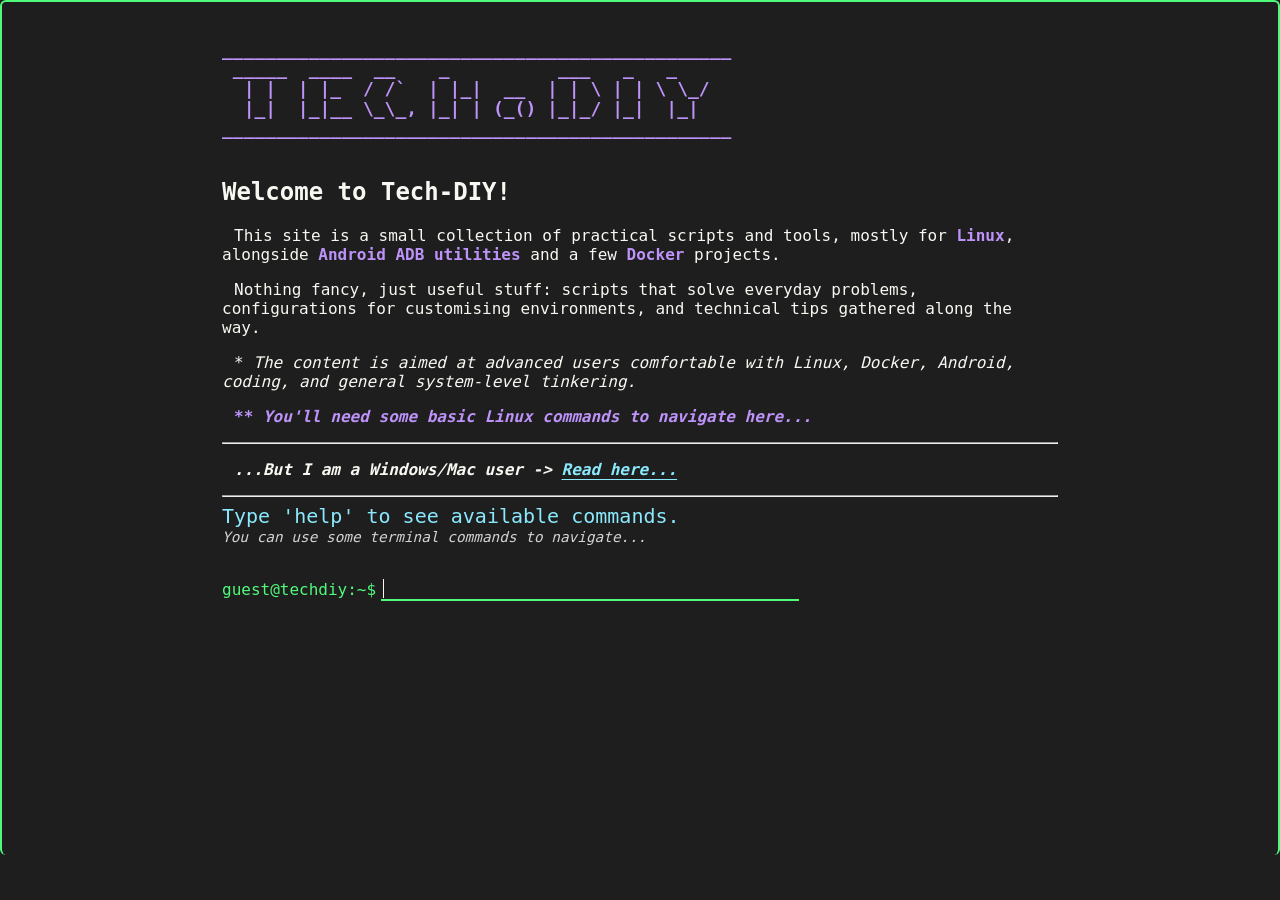
<file: index.html>
<!DOCTYPE html>
<html lang="en">
<head>
  <!-- For MAINTENANCE mode - temporary repalce as `..url=xcs.html` -->
  <meta http-equiv="Refresh" content="0; url=home.html">
  <title>.</title>
  <style>
	body {
		background-color: #1e1e1e;
		color: #626262;
		font-style: italic;
	}
  </style>
</head>
<body>
  <!-- This file REDIRECTS to the site landing page `home.html` as `.htaccess` file is NOT supported on Github pages -->
  <p>Redirecting to <a href="home.html">home page</a>...</p>
</body>
</html>
</file>
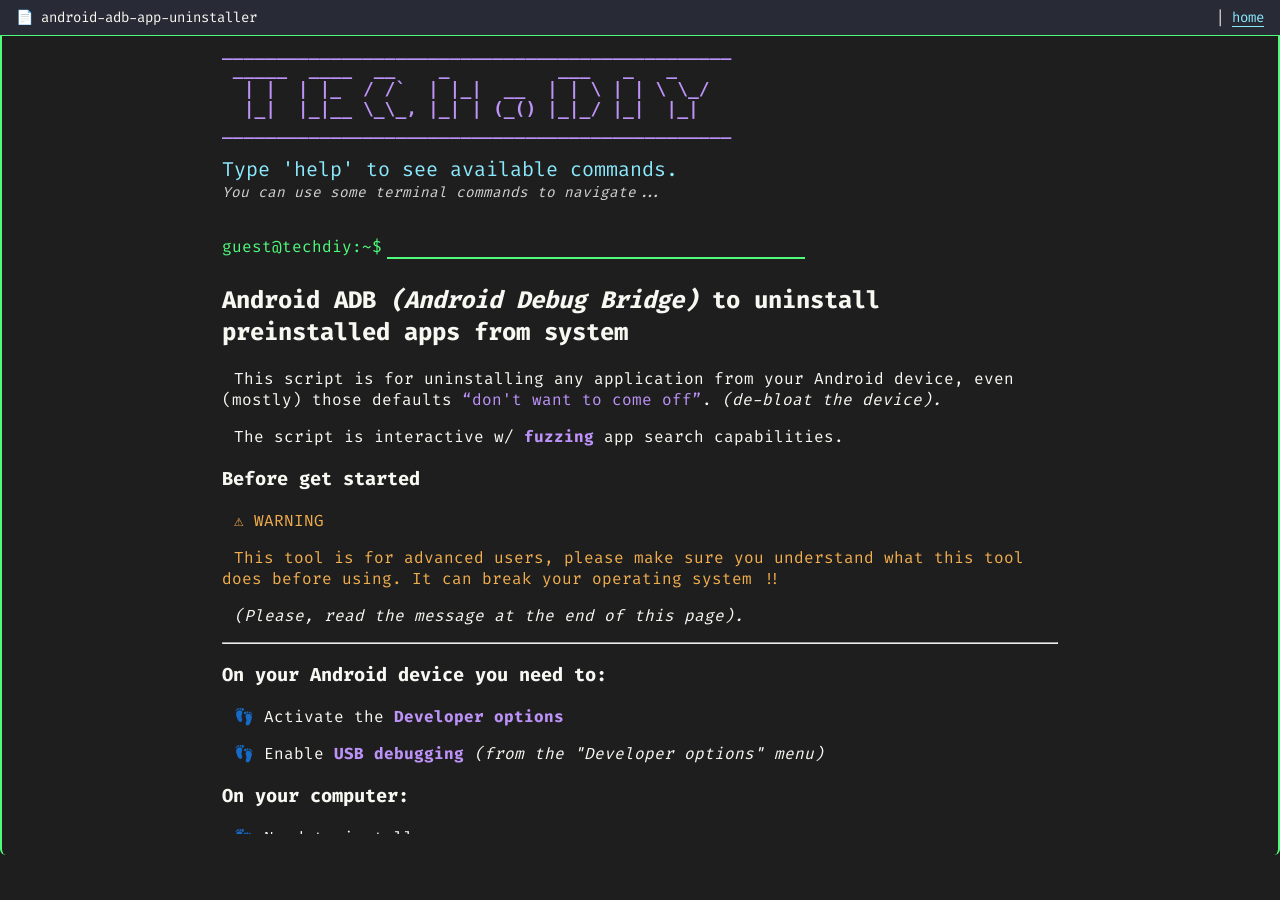
<file: android-adb-app-uninstaller.html>
<!DOCTYPE html>
<html lang="en">
<head>
<meta charset="UTF-8">
<meta name="viewport" content="width=device-width, initial-scale=1">

<title>Android ADB app uninstaller</title>
<meta name="description" content="Uninstall Android apps using ADB without requiring root access. A practical tool for managing installed applications from the command line.">
<link rel="canonical" href="https://techdiy.xyz/android-adb-app-uninstaller.html">
<meta name="robots" content="index, follow">

<link rel="icon" type="image/png" sizes="32x32" href="layout/imgs/techDIY-favicon2-32x32.png">
<link href="https://fonts.googleapis.com/css2?family=Fira+Code&display=swap" rel="stylesheet">
<link rel="stylesheet" href="layout/style.css">
</head>
<body>
	
<div id="orientation-bar">
	<span class="project-label">📄 android-adb-app-uninstaller</span>
	<span class="nav-hint">| <a href="home.html">home</a></span>
</div>

<h1 class="visually-hidden">Android ADB App Uninstaller</h1>	
	
  <div id="terminal">
    <div id="banner-container">
      <pre id="banner">
_______________________________________________
 _____  ____  __    _          ___   _   _     
  | |  | |_  / /`  | |_|  __  | | \ | | \ \_/  
  |_|  |_|__ \_\_, |_| | (_() |_|_/ |_|  |_|   
_______________________________________________
		</pre>
		
<span class="ansi-cyan">Type 'help' to see available commands.</span><br>
<span class="hint">You can use some terminal commands to navigate...</span>

    </div><!-- /#banner-container -->
    
    <div id="output"></div>

    <div class="input-line">
      <span class="prompt">guest@techdiy:~$</span>
      <input type="text" id="input" autofocus autocomplete="off" autocorrect="off" autocapitalize="off" spellcheck="false">
    </div>

<!-- Main static content for files/pages -->

<div class="file-content">
	<h2>Android ADB <i>(Android Debug Bridge)</i> to uninstall preinstalled apps from system</h2>

	<p>This script is for uninstalling any application from your Android device, even (mostly) those defaults <q>don't want to come off</q>. <i>(de-bloat the device).</i></p>

	<p>The script is interactive w/ <strong>fuzzing</strong> app search capabilities.</p>

	<h3>Before get started</h3>

	<p class="warning">⚠️ WARNING</p>
	<p class="warning">This tool is for advanced users, please make sure you understand what this tool does before using. It can break your operating system !!</p>
	<p><i>(Please, read the message at the end of this page).</i></p>
	
	<hr>
	
	<h3>On your Android device you need to:</h3>
	
	<p>👣 Activate the <strong>Developer options</strong></p>
	<p>👣 Enable <strong>USB debugging</strong> <i>(from the "Developer options" menu)</i></p>
	
	<h3>On your computer:</h3>

	<p>👣 Need to install:</p>
	<p>1. <q>adb</q> tools <i>(check in your distro's repository)</i></q></p>
	<p>2. <q>fzf</q> package if not installed, for the <strong>fuzzing search </strong>functionality.</p>
	<p>👣 Create file <q>adb-app-uninstaller.sh</q> <i>(can use the name you wish here)</i></p>
	
	<fieldset  class="file-block">
		<legend>adb-app-uninstaller.sh:</legend>
		<button class="copy-btn">Copy</button>
	<pre  class="code-content">
#!/bin/bash

# Check for dependencies
if ! command -v adb &> /dev/null; then
    echo "adb not found. Please install Android Platform Tools."
    exit 1
fi

if ! command -v fzf &> /dev/null; then
    echo "fzf not found. Please install it (e.g., 'sudo apt install fzf' or 'brew install fzf')."
    exit 1
fi

# Wait for device
echo "Waiting for device..."
adb wait-for-device

# Verify device is connected
if ! adb get-state | grep -q "device"; then
    echo "No device detected. Make sure USB debugging is enabled."
    exit 1
fi

while true; do
    echo -e "\nFetching all apps (user + system)..."
    mapfile -t packages < <(adb shell pm list packages | sed 's/package://')

    if [ ${#packages[@]} -eq 0 ]; then
        echo "No apps found."
        exit 0
    fi

    echo "Type to filter, press Enter to select, or Ctrl+C to quit."
    selected_pkg=$(printf "%s\n" "${packages[@]}" | fzf --prompt="Uninstall> ")
# Strip carriage return (and trailing spaces just in case)
	selected_pkg=$(echo "$selected_pkg" | tr -d '\r')

    if [ -z "$selected_pkg" ]; then
        echo "No package selected. Exiting."
        exit 0
    fi

    echo "You selected: $selected_pkg"
    read -p "Are you sure you want to uninstall it? (y/N): " confirm

    if [[ "$confirm" == "y" || "$confirm" == "Y" ]]; then
        adb shell pm uninstall --user 0 "$selected_pkg" && echo "Uninstalled $selected_pkg." || echo "Failed to uninstall $selected_pkg."
    else
        echo "Skipped."
    fi
done
	</pre>
	</fieldset>
	

	
	<p>👣 Make the file executable:</p>
	<code>chmod +x adb-app-uninstaller.sh</code>
	
	<p>👣 Connect the Android device to your PC via USB cable and check if it's visible with: <strong>adb devices</strong> command from terminal</p>
	
	<p>👣 Run the script</p>	
	
<hr>	
	
	<h3>💡 Notes:</h3>
	
	<p>If you are not sure about the app's full name you want to remove, you can install the app <q>Apk info</q> beforehand from Google store <i>(the icon is a bright red circle with white <strong>APK</strong> in the middle)</i></p>
	
	<h3 class="warning">⚠️ Disclaimer:</h3>
	<p class="warning">This script is provided as-is, without any warranties or guarantees of any kind. Use of this at your own risk.</p>
	
	<hr>
	
	<p>🦊 Gitlab: <a href="https://gitlab.com/android-group6843510/adb-app-uninstaller" target="_blank" rel="noopener noreferrer">See on Gitlab↗️</a></p>
		
</div><!-- /.file-content -->
    
    <button id="scrollTopBtn">Top &#x2B06;</button>
	
  </div><!-- /#terminal -->

<script src="layout/script.js"></script> 
<script src="layout/scroller.js"></script> 
<script src="layout/codeBlockCopier.js"></script>

</body>
</html>
</file>
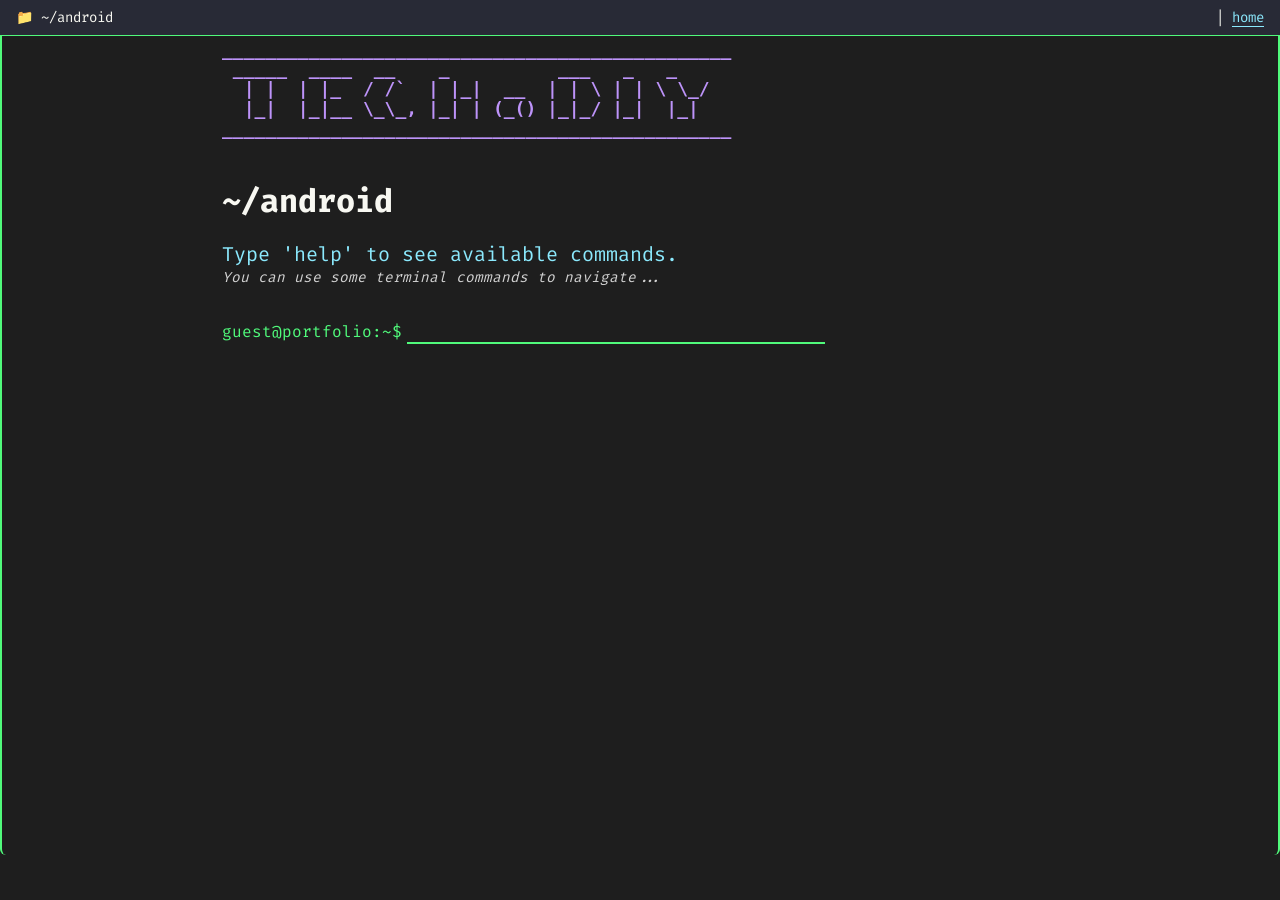
<file: android.html>
<!DOCTYPE html>
<html lang="en">
<head>
<meta charset="UTF-8">
<meta name="viewport" content="width=device-width, initial-scale=1">

<title>~/android</title>

<meta name="description" content="Explore practical Android ADB tools, scripts and command-line utilities for managing Android devices from Linux and other systems.">
<link rel="canonical" href="https://techdiy.xyz/android.html">
<meta name="robots" content="index, follow">

<link rel="icon" type="image/png" sizes="32x32" href="layout/imgs/techDIY-favicon2-32x32.png">
<link href="https://fonts.googleapis.com/css2?family=Fira+Code&display=swap" rel="stylesheet">
<link rel="stylesheet" href="layout/style.css">
</head>
<body>
	
<div id="orientation-bar">
	<span class="project-label">📁 ~/android</span>
	<span class="nav-hint">| <a href="home.html">home</a></span>
</div>

<h1 class="visually-hidden">Android ADB Tools, Scripts and Utilities</h1>
	
<div id="terminal">
	<div id="banner-container">
		
		<pre id="banner">
_______________________________________________
 _____  ____  __    _          ___   _   _     
  | |  | |_  / /`  | |_|  __  | | \ | | \ \_/  
  |_|  |_|__ \_\_, |_| | (_() |_|_/ |_|  |_|   
_______________________________________________
		</pre>
      
<h1>~/android</h1>

<span class="ansi-cyan">Type 'help' to see available commands.</span><br>
<span class="hint">You can use some terminal commands to navigate...</span>

    </div><!-- /#banner-container -->

    <div id="output"></div>

    <div class="input-line">
      <span class="prompt">guest@portfolio:~$</span>
      <input type="text" id="input" autofocus autocomplete="off" autocorrect="off" autocapitalize="off" spellcheck="false">
    </div>
    
</div><!-- /#terminal -->

<script src="layout/script.js"></script>
</body>
</html>
</file>
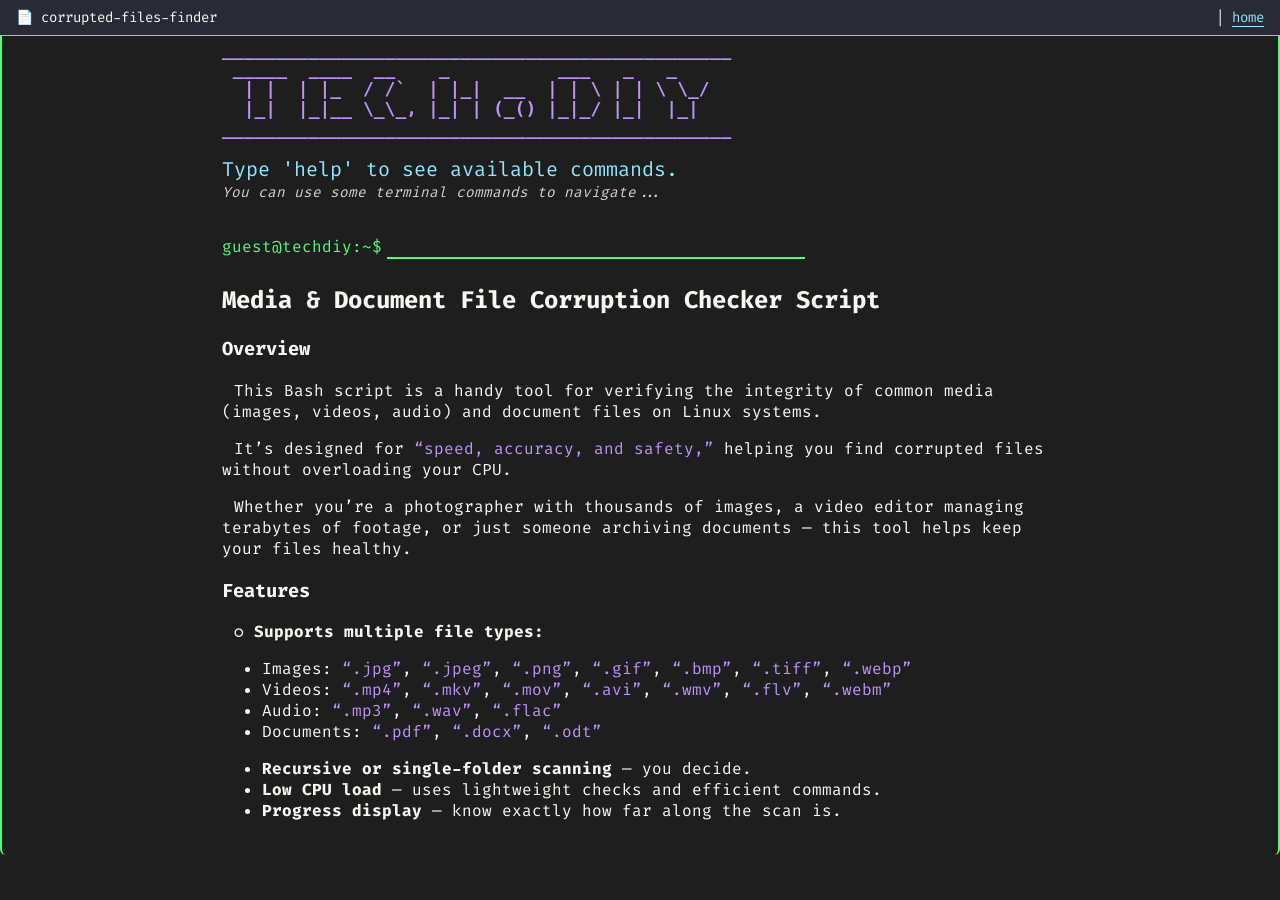
<file: corrupted-files-finder.html>
<!DOCTYPE html>
<html lang="en">
<head>
<meta charset="UTF-8">
<meta name="viewport" content="width=device-width, initial-scale=1">

<title>Corrupted files finder</title>

<meta name="description" content="Find and identify corrupted files on Linux systems with a practical script designed to help detect file integrity issues.">
<link rel="canonical" href="https://techdiy.xyz/corrupted-files-finder.html">
<meta name="robots" content="index, follow">

<link rel="icon" type="image/png" sizes="32x32" href="layout/imgs/techDIY-favicon2-32x32.png">
<link href="https://fonts.googleapis.com/css2?family=Fira+Code&display=swap" rel="stylesheet">
<link rel="stylesheet" href="layout/style.css">
</head>
<body>
	
<div id="orientation-bar">
	<span class="project-label">📄 corrupted-files-finder</span>
	<span class="nav-hint">| <a href="home.html">home</a></span>
</div>
	
<h1 class="visually-hidden">Corrupted Files Finder for Linux</h1>
	
  <div id="terminal">
    <div id="banner-container">
      <pre id="banner">
_______________________________________________
 _____  ____  __    _          ___   _   _     
  | |  | |_  / /`  | |_|  __  | | \ | | \ \_/  
  |_|  |_|__ \_\_, |_| | (_() |_|_/ |_|  |_|   
_______________________________________________
		</pre>
		
<span class="ansi-cyan">Type 'help' to see available commands.</span><br>
<span class="hint">You can use some terminal commands to navigate...</span>

    </div><!-- /#banner-container -->
    
    <div id="output"></div>

    <div class="input-line">
      <span class="prompt">guest@techdiy:~$</span>
      <input type="text" id="input" autofocus autocomplete="off" autocorrect="off" autocapitalize="off" spellcheck="false">
    </div>

<!-- Main static content for files/pages -->

<div class="file-content">
	<h2>Media & Document File Corruption Checker Script</h2>
	
	<h3>Overview</h3>

	<p>This Bash script is a handy tool for verifying the integrity of common media (images, videos, audio) and document files on Linux systems.</p>

	<p>It’s designed for <q>speed, accuracy, and safety,</q> helping you find corrupted files without overloading your CPU.</p>
	
	<p>Whether you’re a photographer with thousands of images, a video editor managing terabytes of footage, or just someone archiving documents — this tool helps keep your files healthy.</p>
	
	
	<h3>Features</h3>
	
	<p>&cir; <b>Supports multiple file types:</b></p>
		
	<ul>
		<li>Images: <q>.jpg</q>, <q>.jpeg</q>, <q>.png</q>, <q>.gif</q>, <q>.bmp</q>, <q>.tiff</q>, <q>.webp</q></li>
		<li>Videos: <q>.mp4</q>, <q>.mkv</q>, <q>.mov</q>, <q>.avi</q>, <q>.wmv</q>, <q>.flv</q>, <q>.webm</q></li>
		<li>Audio: <q>.mp3</q>, <q>.wav</q>, <q>.flac</q></li>
		<li>Documents: <q>.pdf</q>, <q>.docx</q>, <q>.odt</q></li>
	</ul>

	<ul>
		<li><b>Recursive or single-folder scanning</b> — you decide.</li>
		<li><b>Low CPU load</b> — uses lightweight checks and efficient commands.</li>
		<li><b>Progress display</b> — know exactly how far along the scan is.</li>
	</ul>
	
	<p><b>&cir; Accurate verification:</b></p>

    <ul>
		<li>Images checked with <q>identify</q> (ImageMagick)</li>
		<li>Videos & audio checked with <q>ffprobe</q> (FFmpeg)</li>
		<li>PDFs checked with <q>pdftotext</q> (detects unreadable/encrypted files)</li>
		<li><q>.docx</q> and <q>.odt</q> checked via archive integrity</li>
	</ul>

	<p>&cir; <b>Lists only corrupted files — no unnecessary noise.</b></p>

	
	<h3>Why Use This Script?</h3>	

	<p>File corruption can happen for many reasons:</p>
	
		<ul>
			<li>Faulty hard drives or SSDs</li>
			<li>Interrupted downloads</li>
			<li>File transfers gone wrong</li>
			<li>Damaged archives from old backups</li>
		</ul>
	
	<p>This script ensures you <b>find the bad files before you need them</b> — preventing nasty surprises.</p>
	
		
	<h3>Requirements</h3>
	
	<p>You’ll need the following tools installed:</p>
	<p><q>imagemagick</q>, <q>ffmpeg</q>, <q>poppler-utils</q>, <q>unzip</q></p>
	
	<ul>
		<li><q>ImageMagick</q> → image checking</li>
		<li><q>FFmpeg</q> → audio/video verification</li>
		<li><q>poppler-utils</q> → pdftotext for PDF scanning</li>
		<li><q>unzip</q> → document archive integrity checks</li>
	</ul>
	
	
	
	
	
	<h3>Here's the script:</h3>
	
	<fieldset  class="file-block">
		<legend>corrupted-files-finder.sh:</legend>
		<button class="copy-btn">Copy</button>
	<pre  class="code-content">
#!/usr/bin/env bash

### How To Use
# chmod +x this_script.sh
# ./this_script.sh /path/to/folder yes    # recursive (default)
# ./this_script.sh /path/to/folder no     # only current directory (--max-depth=1)
#
# NOTE: Monitor system resources (use `htop`, `btop` etc) if run recursively 
# ..to avoid system crashes! if the content is too large.
###

# Define supported file types and their categories
declare -A FILE_TYPES=(
    [mp3]="audio"
    [wav]="audio"
    [flac]="audio"
    [m4a]="audio"
    [wma]="audio"
    [mp4]="video"
    [mkv]="video"
    [mov]="video"
    [wav]="video"
    [avi]="video"
    [wmv]="video"
    [flv]="video"
    [webm]="video"
    [3gp]="video"
    [mpg]="video"
    [mpeg]="video"
    [vob]="video"
    [jpg]="image"
    [jpeg]="image"
    [png]="image"
    [gif]="image"
    [bmp]="image"
    [tiff]="image"
    [webp]="image"
    [svg]="image"
    [pdf]="doc"
    [docx]="doc"
    [odt]="doc"
)

# Get input arguments
SCAN_PATH="${1:-.}"
RECURSIVE="${2:-yes}"

# Determine maxdepth option for find
if [[ "$RECURSIVE" =~ ^[Yy](es)?$ ]]; then
    MAXDEPTH=""
else
    MAXDEPTH="-maxdepth 1"
fi

# Check required tools
for tool in identify ffprobe pdftotext unzip file; do
    if ! command -v "$tool" >/dev/null 2>&1; then
        echo "Error: '$tool' is required but not installed. Please install it and rerun."
        exit 1
    fi
done

# Count total files before scanning
TOTAL_FILES=0
for ext in "${!FILE_TYPES[@]}"; do
    count=$(find "$SCAN_PATH" $MAXDEPTH -type f -iname "*.$ext" | wc -l)
    TOTAL_FILES=$((TOTAL_FILES + count))
done

if (( TOTAL_FILES == 0 )); then
    echo "No supported files found to scan."
    exit 0
fi

echo "Found $TOTAL_FILES files to scan."
echo "Scanning folder: $SCAN_PATH"
echo "Recursive scan: $([[ -z "$MAXDEPTH" ]] && echo yes || echo no)"
echo

check_file() {
    local file="$1"
    local ext="${file##*.}"
    ext="${ext,,}"  # convert to lowercase

    case "${FILE_TYPES[$ext]}" in
        image)
            identify "$file" >/dev/null 2>&1
            ;;
        video|audio)
            ffprobe -v error -show_format -show_streams "$file" >/dev/null 2>&1
            ;;
        doc)
            case "$ext" in
                pdf)
                    pdftotext "$file" - >/dev/null 2>&1
                    ;;
                docx|odt)
                    unzip -tq "$file" >/dev/null 2>&1
                    ;;
                *)
                    file "$file" >/dev/null 2>&1
                    ;;
            esac
            ;;
        *)
            return 0 # Unknown type, skip
            ;;
    esac
}

CORRUPTED_FILES=()

echo "Starting corruption scan..."
scanned=0
for ext in "${!FILE_TYPES[@]}"; do
    while IFS= read -r -d '' file; do
        scanned=$((scanned + 1))
        printf "\rScanning files: %d/%d" "$scanned" "$TOTAL_FILES"

        if ! check_file "$file"; then
            CORRUPTED_FILES+=("$file")
        fi
    done < <(find "$SCAN_PATH" $MAXDEPTH -type f -iname "*.$ext" -print0)
done
echo # newline after progress

echo
if [[ ${#CORRUPTED_FILES[@]} -eq 0 ]]; then
    echo "✅ No corrupted files found."
else
    echo "⚠️ Corrupted files found:"
    for f in "${CORRUPTED_FILES[@]}"; do
        echo "  $f"
    done
fi

	</pre>
	</fieldset>
	
	<p>👣 Make the file executable:</p>
	<code>chmod +x corrupted-files-finder.sh</code>
	
	<p>👣 Run the script...</p>
	<code>./corrupted-files-finder.sh /path/to/folder yes</code>
	<blockquote>
	<ul>
		<li>First argument = folder to scan (<q>.</q> for current directory)</li>
		<li>Second argument = <q>yes</q> for recursive, <q>no</q> for current folder only</li>
	</ul>
	</blockquote>
	
	<p><b><i>** You can ignore the last <q>yes</q> as the recursive scan is the default behaviour anyway!</i></b></p>
	
	<h3>Tips</h3>
	
	<ul>
		<li>Run it periodically to keep your library healthy.</li>
		<li>Use it after transferring or downloading large batches of files.</li>
		<li>Lower its priority if you want to scan in the background:</li>
	</ul>
	
	<code>nice -n 19 ./corrupted-files-finder.sh /path/to/folder</code>
	
	<hr>
	
	<h3>💡 Notes:</h3>
	
	<p>This script is <strong>experimental</strong> and should not be considered as the complete solution for detecting the corrupted files. It may be extended in the future to improve its effectiveness.</p>
	
	<h3 class="warning">⚠️ Disclaimer:</h3>
	<p class="warning">This script is provided as-is, without any warranties or guarantees of any kind. Use of this at your own risk.</p>
	
<!--
	<p>🦊 Gitlab: <a href="#" target="_blank" rel="noopener noreferrer">See on Gitlab↗️</a></p>
-->
		
</div><!-- /.file-content -->
    
    <button id="scrollTopBtn">Top &#x2B06;</button>
	
  </div><!-- /#terminal -->

<script src="layout/script.js"></script> 
<script src="layout/scroller.js"></script> 
<script src="layout/codeBlockCopier.js"></script>

</body>
</html>
</file>
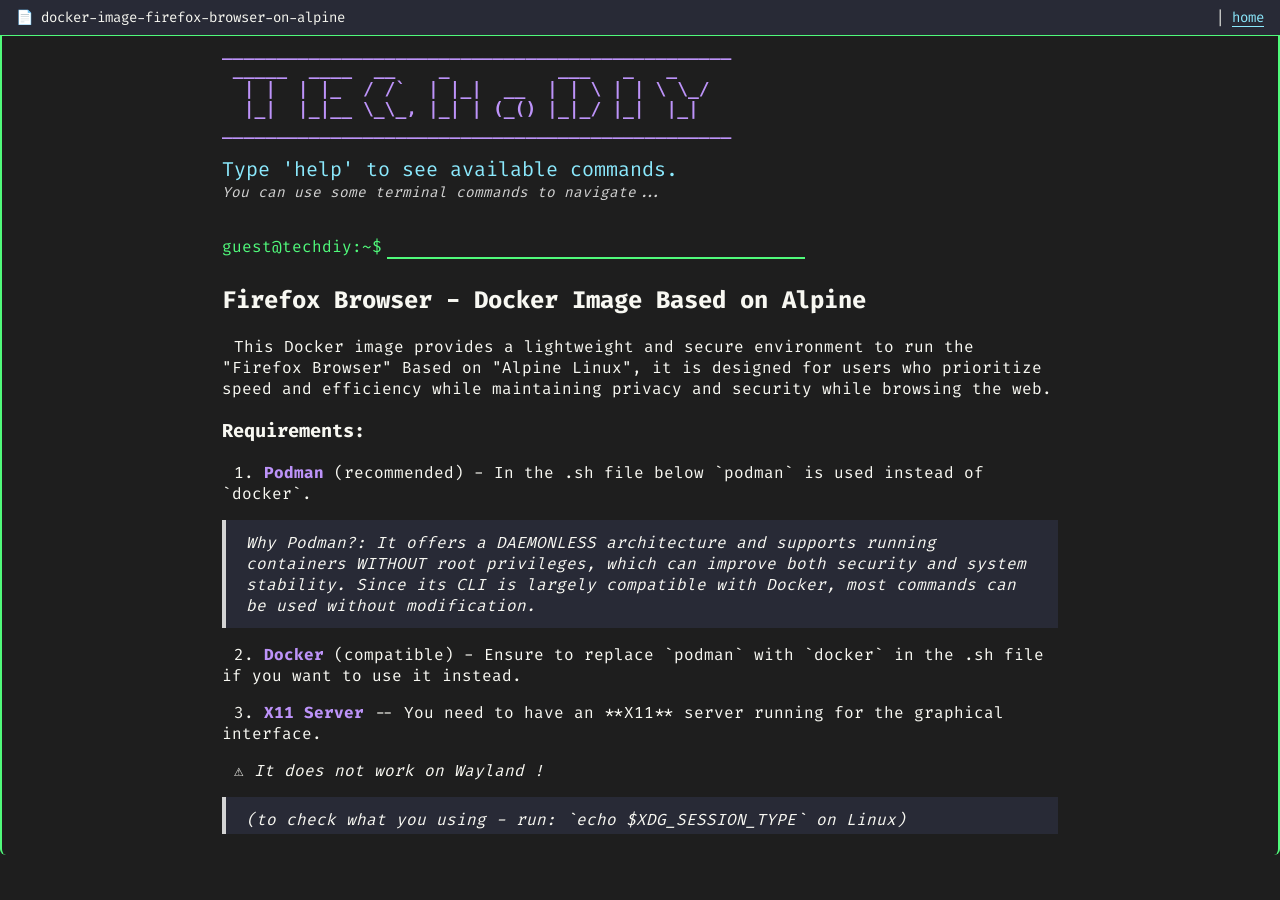
<file: docker-image-firefox-browser-on-alpine.html>
<!DOCTYPE html>
<html lang="en">
<head>
<meta charset="UTF-8">
<meta name="viewport" content="width=device-width, initial-scale=1">

<title>Firefox Browser - Docker image based on Alpine</title>
<meta name="description" content="Run Firefox browser in a lightweight Docker container based on Alpine Linux. Explore the setup and configuration from TechDIY.">
<link rel="canonical" href="https://techdiy.xyz/docker-image-firefox-browser-on-alpine.html">
<meta name="robots" content="index, follow">

<link rel="icon" type="image/png" sizes="32x32" href="layout/imgs/techDIY-favicon2-32x32.png">
<link href="https://fonts.googleapis.com/css2?family=Fira+Code&display=swap" rel="stylesheet">
<link rel="stylesheet" href="layout/style.css">
</head>
<body>
	
<div id="orientation-bar">
	<span class="project-label">📄 docker-image-firefox-browser-on-alpine</span>
	<span class="nav-hint">| <a href="home.html">home</a></span>
</div>
	
<h1 class="visually-hidden">Run Firefox Browser in Docker on Alpine Linux</h1>
	
  <div id="terminal">
    <div id="banner-container">
      <pre id="banner">
_______________________________________________
 _____  ____  __    _          ___   _   _     
  | |  | |_  / /`  | |_|  __  | | \ | | \ \_/  
  |_|  |_|__ \_\_, |_| | (_() |_|_/ |_|  |_|   
_______________________________________________
		</pre>
		
<span class="ansi-cyan">Type 'help' to see available commands.</span><br>
<span class="hint">You can use some terminal commands to navigate...</span>

    </div><!-- /#banner-container -->
    
    <div id="output"></div>

    <div class="input-line">
      <span class="prompt">guest@techdiy:~$</span>
      <input type="text" id="input" autofocus autocomplete="off" autocorrect="off" autocapitalize="off" spellcheck="false">
    </div>

<!-- Main static content for files/pages -->

<div class="file-content">
	<h2>Firefox Browser - Docker Image Based on Alpine</h2>

	<p>This Docker image provides a lightweight and secure environment to run the "Firefox Browser" Based on "Alpine Linux", it is designed for users who prioritize speed and efficiency while maintaining privacy and security while browsing the web.</p>

	<h3>Requirements:</h3>

	<p>1. <strong>Podman</strong> (recommended) - In the .sh file below `podman` is used instead of `docker`.</p>
	<blockquote>Why Podman?: It offers a DAEMONLESS architecture and supports running containers WITHOUT root privileges, which can improve both security and system stability. Since its CLI is largely compatible with Docker, most commands can be used without modification.</blockquote>
	<p>2. <strong>Docker</strong> (compatible) - Ensure to replace `podman` with `docker` in the .sh file if you want to use it instead.</p>
	<p>3. <strong>X11 Server</strong> -- You need to have an **X11** server running for the graphical interface.</p>

	<p>⚠️ <i>It does not work on Wayland !</i></p>

	<blockquote>(to check what you using - run: `echo $XDG_SESSION_TYPE` on Linux)</blockquote>

	<p>⚠️ <i>Tested on KDE Plasma (Linux). If you encounter issues, you may need to install additional package(s) for your desktop environment. Just follow the error message for guidance. Windows, macOS, and other operating systems have not been tested !_</i></p>

	<hr>
	
	<h3>Usage:</h3>

	<p>👣 Create a folder <q>firefox-alpine</q></p>
	<p>👣 Create two files in that folder: <q>Dockerfile</q> & <q>run-firefox.sh</q> with the code below...</p>
	
	
	<fieldset  class="file-block">
		<legend>Dockerfile:</legend>
		<button class="copy-btn">Copy</button>
	<pre  class="code-content">
# Use the Alpine base image. DON'T use later than alpine:3:22, Firefox fails to launch !
FROM alpine:3.22

# Install Firefox, X11, and other necessary dependencies
RUN apk update && apk add --no-cache \
    firefox \
    dbus \
    ttf-dejavu \
    font-noto \
    xvfb \
    xauth \
    bash \
    ffmpeg \
    pulseaudio \
    mesa-gl \
    dbus-glib

# Install glibc from sgerrand, ensuring there is no conflict with nsswitch.conf
RUN apk --no-cache add --virtual .build-deps curl ca-certificates && \
    curl -Lo /etc/apk/keys/sgerrand.rsa.pub https://alpine-pkgs.sgerrand.com/sgerrand.rsa.pub && \
    curl -Lo glibc-2.35-r0.apk https://github.com/sgerrand/alpine-pkg-glibc/releases/download/2.35-r0/glibc-2.35-r0.apk && \
    # Backup existing nsswitch.conf to avoid conflict
    cp /etc/nsswitch.conf /etc/nsswitch.conf.bak || true && \
    apk add --force-overwrite glibc-2.35-r0.apk && \
    # Restore the original nsswitch.conf if needed
    cp /etc/nsswitch.conf.bak /etc/nsswitch.conf || true && \
    rm -f glibc-2.35-r0.apk && \
    apk del .build-deps

# Add a non-root user for running Firefox
RUN adduser -D nonrootuser

# Switch to the non-root user
USER nonrootuser

# Set the environment variable to forward the X display
ENV DISPLAY=:99

# Create a startup script to run Firefox with Xvfb
RUN echo -e '#!/bin/bash\n\
Xvfb :99 -screen 0 1280x1024x16 &\n\
firefox' > /home/nonrootuser/start-firefox.sh

# Make the script executable
RUN chmod +x /home/nonrootuser/start-firefox.sh

# Set the entrypoint to start the script
ENTRYPOINT ["/bin/bash", "/home/nonrootuser/start-firefox.sh"]
	</pre>
	</fieldset>
	
	<fieldset  class="file-block">
		<legend>run-firefox.sh:</legend>
		<button class="copy-btn">Copy</button>
	<pre  class="code-content">
#!/bin/bash

# Build the Podman image for Firefox on Alpine
podman build -t dockerfos/firefox-alpine .

# Allow local Podman rootless user to access the X server
xhost +local:$(id -un)

# PulseAudio environment (sound support)
PULSE_SERVER="unix:/run/user/$(id -u)/pulse/native"
PULSE_SOCKET="/run/user/$(id -u)/pulse/native"
PULSE_COOKIE="$HOME/.config/pulse/cookie"

# Run Firefox container with:
# - X11 forwarding
# - PulseAudio sound
# - Rootless slirp networking
podman run -it --rm \
  --network=slirp4netns \
  -e DISPLAY=$DISPLAY \
  -e PULSE_SERVER="$PULSE_SERVER" \
  -v /tmp/.X11-unix:/tmp/.X11-unix:rw \
  -v "$PULSE_SOCKET:$PULSE_SOCKET:rw" \
  -v "$PULSE_COOKIE:/home/nonrootuser/.config/pulse/cookie:ro" \
  dockerfos/firefox-alpine

# Revoke X server access
xhost -local:$(id -un)
	</pre>
	</fieldset>
	
	<p>👣 Make <q>run-firefox.sh</q> executable:</p>
	<code>chmod +x run-firefox.sh</code>
	
	<p>👣 No need to build the image - just run the script:</p>
	<code>./run-firefox.sh</code>

	<hr>

	<h3>💡 Security Considerations:</h3>
	<p>&bull; This container is designed to run in a sandboxed environment with minimal exposure to the host system.</p>
	<p>&bull; It's recommended to run this image using non-privileged user permissions and limit access to sensitive directories.</p>

	<h3>⚠️ Disclaimer:</h3>
	<p><i>This Docker image is provided <strong>as-is</strong>, without any warranties or guarantees of any kind. Use of this image is <strong>entirely at your own risk</strong>.</i></p>
	
	<hr>
	
	<p>🐙 Github: <a href="https://github.com/nkuk377/firefox-alpine-docker" target="_blank" rel="noopener noreferrer">See on Github↗️</a></p>
	
	<p>🦊 Gitlab: <a href="https://gitlab.com/docker-group5151917/firefox-on-alpine-docker" target="_blank" rel="noopener noreferrer">See on Gitlab↗️</a></p>
		
</div><!-- /.file-content -->
    
    <button id="scrollTopBtn">Top &#x2B06;</button>
	
  </div><!-- /#terminal -->

<script src="layout/script.js"></script> 
<script src="layout/scroller.js"></script> 
<script src="layout/codeBlockCopier.js"></script>

</body>
</html>
</file>
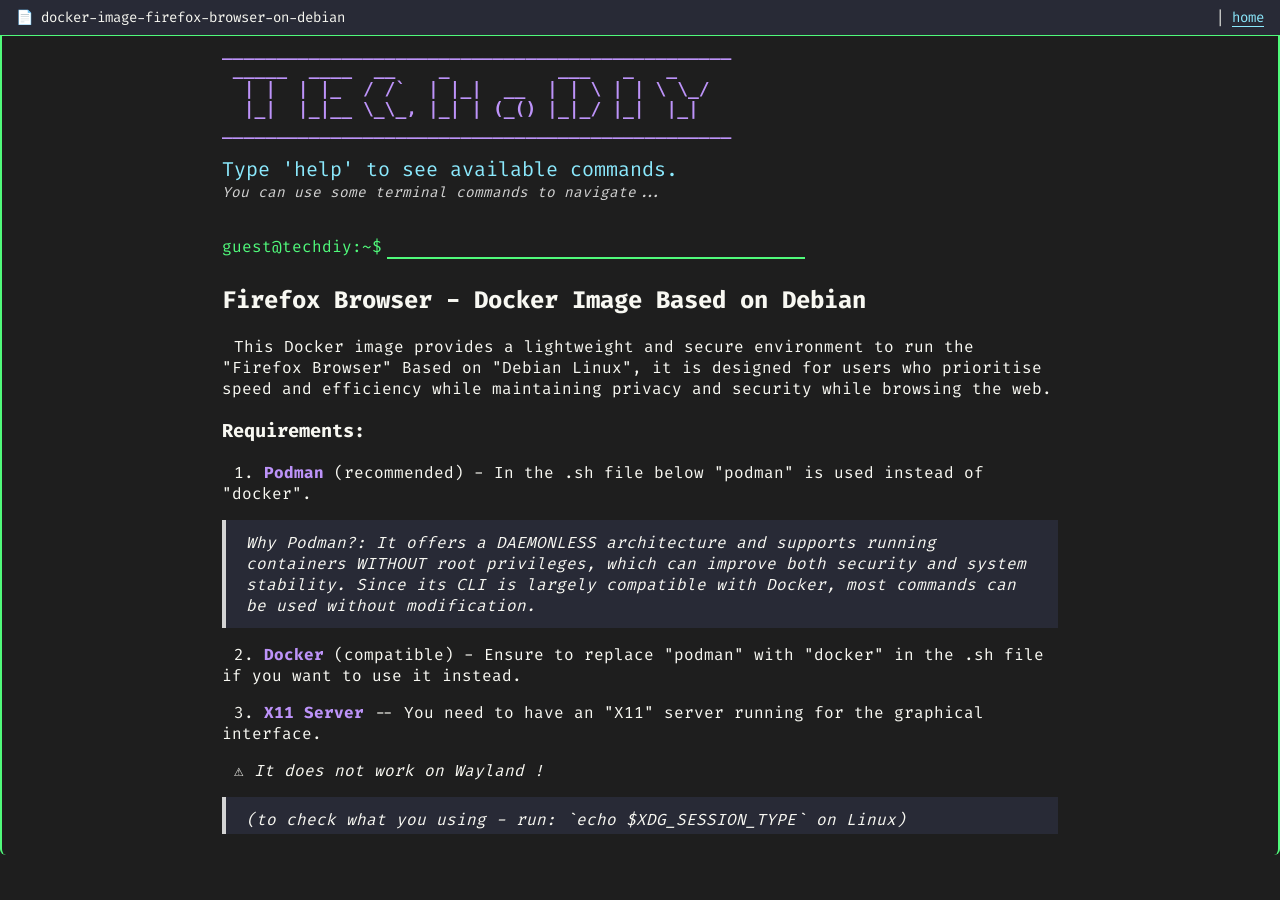
<file: docker-image-firefox-browser-on-debian.html>
<!DOCTYPE html>
<html lang="en">
<head>
<meta charset="UTF-8">
<meta name="viewport" content="width=device-width, initial-scale=1">

<title>Firefox Browser - Docker image based on Debian</title>
<meta name="description" content="Run Firefox browser in a Docker container on Debian Linux. A practical setup with configuration and instructions from TechDIY.">
<link rel="canonical" href="https://techdiy.xyz/docker-image-firefox-browser-on-debian.html">
<meta name="robots" content="index, follow">

<link rel="icon" type="image/png" sizes="32x32" href="layout/imgs/techDIY-favicon2-32x32.png">
<link href="https://fonts.googleapis.com/css2?family=Fira+Code&display=swap" rel="stylesheet">
<link rel="stylesheet" href="layout/style.css">
</head>
<body>
	
<div id="orientation-bar">
	<span class="project-label">📄 docker-image-firefox-browser-on-debian</span>
	<span class="nav-hint">| <a href="home.html">home</a></span>
</div>

<h1 class="visually-hidden">Run Firefox Browser in Docker on Debian Linux</h1>
	
  <div id="terminal">
    <div id="banner-container">
      <pre id="banner">
_______________________________________________
 _____  ____  __    _          ___   _   _     
  | |  | |_  / /`  | |_|  __  | | \ | | \ \_/  
  |_|  |_|__ \_\_, |_| | (_() |_|_/ |_|  |_|   
_______________________________________________
		</pre>
		
<span class="ansi-cyan">Type 'help' to see available commands.</span><br>
<span class="hint">You can use some terminal commands to navigate...</span>

    </div><!-- /#banner-container -->
    
    <div id="output"></div>

    <div class="input-line">
      <span class="prompt">guest@techdiy:~$</span>
      <input type="text" id="input" autofocus autocomplete="off" autocorrect="off" autocapitalize="off" spellcheck="false">
    </div>

<!-- Main static content for files/pages -->

<div class="file-content">
	<h2>Firefox Browser - Docker Image Based on Debian</h2>

	<p>This Docker image provides a lightweight and secure environment to run the "Firefox Browser" Based on "Debian Linux", it is designed for users who prioritise speed and efficiency while maintaining privacy and security while browsing the web.</p>
	
	<h3>Requirements:</h3>

	<p>1. <strong>Podman</strong> (recommended) - In the .sh file below "podman" is used instead of "docker".</p>
	<blockquote>Why Podman?: It offers a DAEMONLESS architecture and supports running containers WITHOUT root privileges, which can improve both security and system stability. Since its CLI is largely compatible with Docker, most commands can be used without modification.</blockquote>
	<p>2. <strong>Docker</strong> (compatible) - Ensure to replace "podman" with "docker" in the .sh file if you want to use it instead.</p>
	<p>3. <strong>X11 Server</strong> -- You need to have an "X11" server running for the graphical interface.</p>
	<p>⚠️ <i>It does not work on Wayland !</i></p>
	
	<blockquote>(to check what you using - run: `echo $XDG_SESSION_TYPE` on Linux)</blockquote>

	<p>⚠️ <i>Tested on KDE Plasma (Linux). If you encounter issues, you may need to install additional package(s) for your desktop environment. Just follow the error message for guidance. Windows, macOS, and other operating systems have not been tested !</i></p>

	<hr>

	<h3>Usage:</h3>

	<p>👣 Create a folder <q>firefox-debian</q></p>
	<p>👣 Create two files in that folder: <q>Dockerfile</q> & <q>run-firefox.sh</q> with the code below...</p>
	
	<fieldset  class="file-block">
		<legend>Dockerfile:</legend>
		<button class="copy-btn">Copy</button>
		<pre  class="code-content">
# Use the Debian Bookworm Slim base image
FROM debian:bookworm-slim

# Set environment variable to avoid interactive prompts during package installation
ENV DEBIAN_FRONTEND=noninteractive

# Update apt and install essential tools for debugging
RUN apt-get update && \
    apt-get install -y --no-install-recommends \
    ca-certificates \
    curl \
    apt-utils \
    ffmpeg \
    pulseaudio \
    sudo \
    && apt-get clean && rm -rf /var/lib/apt/lists/*

# Install Firefox and other dependencies separately for better error tracking
RUN apt-get update && \
    apt-get install -y --no-install-recommends \
    firefox-esr \
    dbus-x11 \
    xvfb \
    xauth \
    bash \
    mesa-utils \
    libdbus-glib-1-2 && \
    apt-get clean && rm -rf /var/lib/apt/lists/*

# Add a non-root user for running Firefox
RUN useradd -ms /bin/bash firefox
RUN chown -R firefox:firefox /home/firefox

# Add non-root user to the sudoers file for sudo access without a password
RUN echo "firefox ALL=(ALL) NOPASSWD: ALL" >> /etc/sudoers

# Switch to the torbrowser user
USER firefox
WORKDIR /home/firefox/firefox-browser

# Set the environment variable to forward the X display
ENV DISPLAY=:99

# Create a startup script to run Firefox with Xvfb
RUN echo -e '#!/bin/bash\n\
Xvfb :99 -screen 0 1280x1024x16 &\n\
firefox' > /home/firefox/start-firefox.sh

# Make the script executable
RUN chmod +x /home/firefox/start-firefox.sh

# Set the entrypoint to start the script
ENTRYPOINT ["/bin/bash", "/home/firefox/start-firefox.sh"]
	</pre>
	</fieldset>
	
	<fieldset  class="file-block">
		<legend>run-firefox.sh:</legend>
		<button class="copy-btn">Copy</button>
		<pre  class="code-content">
#!/bin/bash

# Ensure script runs in the Dockerfile directory
cd "$(dirname "$0")"

# Build the Podman image for Firefox Browser on Debian Slim
podman build -t localhost/dockerfos/firefox-debian:latest .

# Allow the current user to access the X server
xhost +local:$(id -un)

# PulseAudio paths
PULSE_SERVER="unix:/run/user/$(id -u)/pulse/native"
PULSE_SOCKET="/run/user/$(id -u)/pulse/native"
PULSE_COOKIE="$HOME/.config/pulse/cookie"

# Run the Firefox container with X11, PulseAudio, and restricted network
echo "Running Firefox inside Podman..."
podman run -it --rm \
--network="slirp4netns:allow_host_loopback=false" \
-e DISPLAY="$DISPLAY" \
-e PULSE_SERVER="$PULSE_SERVER" \
-v /tmp/.X11-unix:/tmp/.X11-unix:rw \
-v "$PULSE_SOCKET:$PULSE_SOCKET:rw" \
-v "$PULSE_COOKIE:/home/firefox/.config/pulse/cookie:ro" \
localhost/dockerfos/firefox-debian:latest

# Revoke X server access after container stops
echo "Revoking Podman access to X11 server..."
xhost -local:$(id -un)
	</pre>
	</fieldset>
	
	<p>👣 Make <q>run-firefox.sh</q> executable:</p>
	<code>chmod +x run-firefox.sh</code>
	
	<p>👣 No need to build the image - just run the script:</p>
	<code>./run-firefox.sh</code>
	
	<hr>
	
	<h3>Key Features:</h3>

	<p><strong>You can interactively enter the running container:</strong></p>
	<p>👣 Open a new terminal window or tab when container is running, keep the browser open and run:</p>
	
	<code>podman exec -it &lt;container_name_or_id&gt; bash</code>
	
	<blockquote>If you close the browser running from the container - the container process exites!</blockquote>

	<p>&bull; You can install additional packages as <q>sudo</q> is installed <i>(no password needed)</i></p>
	<blockquote>You can do so adding the packages in the package list in the <q>Dockerfile</q> before run it!</blockquote>
	
	<hr>
	
	<h3>💡 Security Considerations:</h3>
	
	<p>&bull; This container is designed to run in a sandboxed environment with minimal exposure to the host system.</p>

    <p>&bull; It's recommended to run this image using non-privileged user permissions and limit access to sensitive directories.</p>
    
    <p>&bull; <b>Remember:</b> The docker image behind the browser is running with sudo installed and no-password!</p>
	
	<h3>⚠️ Disclaimer:</h3>
	<p><i>This Docker image is provided as-is, without any warranties or guarantees of any kind. Use of this image is entirely at your own risk.</i></p>
	
	<hr>
	
	<p>🐙 Github: <a href="https://github.com/nkuk377/firefox-debian-docker" target="_blank" rel="noopener noreferrer">See on Github↗️</a></p>
	
	<p>🦊 Gitlab: <a href="https://gitlab.com/docker-group5151917/firefox-on-debian-docker" target="_blank" rel="noopener noreferrer">See on Gitlab↗️</a></p>
		
</div><!-- /.file-content -->
    
    <button id="scrollTopBtn">Top &#x2B06;</button>
	
  </div><!-- /#terminal -->

<script src="layout/script.js"></script> 
<script src="layout/scroller.js"></script> 
<script src="layout/codeBlockCopier.js"></script>

</body>
</html>
</file>
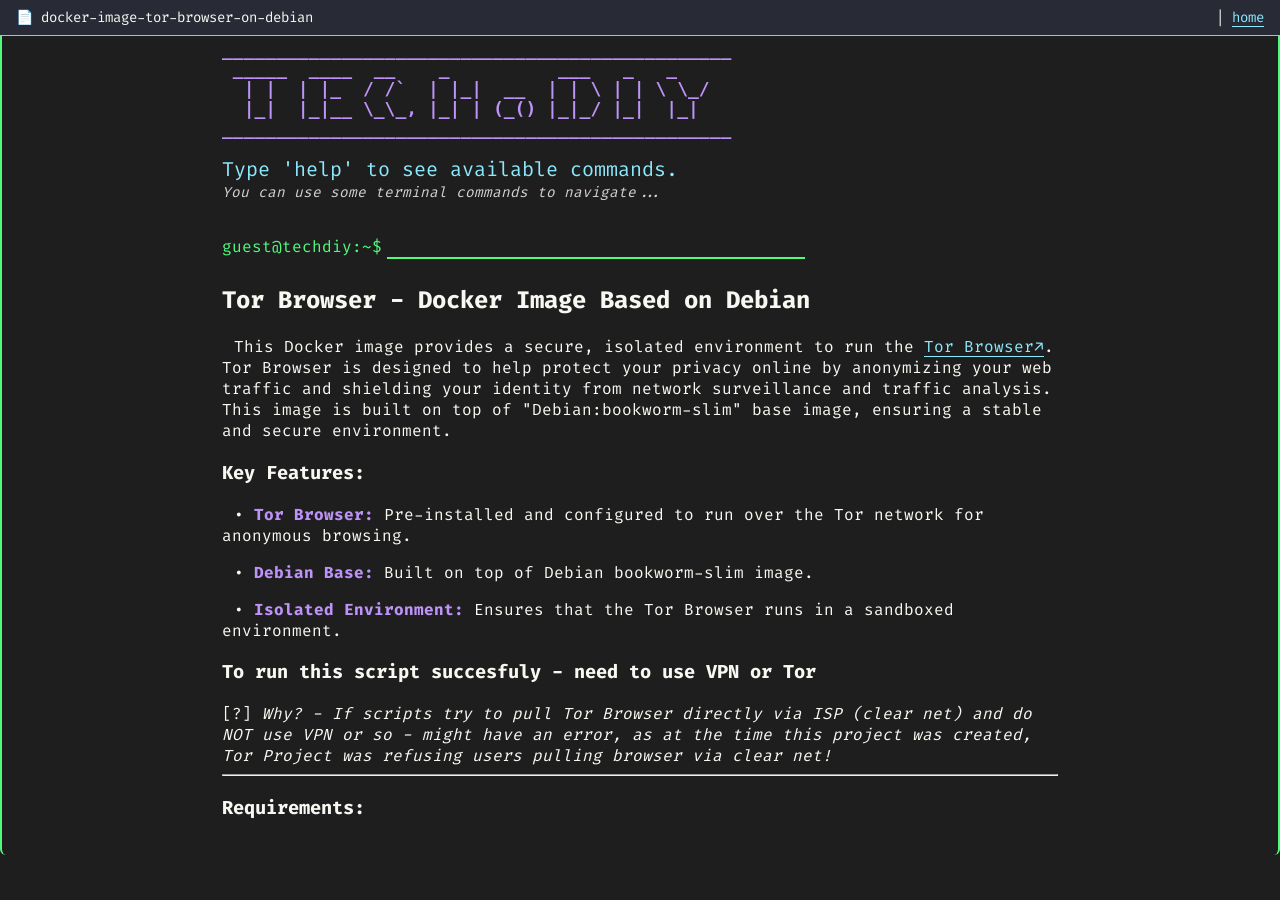
<file: docker-image-tor-browser-on-debian.html>
<!DOCTYPE html>
<html lang="en">
<head>
<meta charset="UTF-8">
<meta name="viewport" content="width=device-width, initial-scale=1">

<title>Tor Browser - Docker image based on Debian</title>

<meta name="description" content="Run Tor Browser in a Docker container on Debian Linux. Explore the setup, configuration and instructions from TechDIY.">
<link rel="canonical" href="https://techdiy.xyz/docker-image-tor-browser-on-debian.html">
<meta name="robots" content="index, follow">

<link rel="icon" type="image/png" sizes="32x32" href="layout/imgs/techDIY-favicon2-32x32.png">
<link href="https://fonts.googleapis.com/css2?family=Fira+Code&display=swap" rel="stylesheet">
<link rel="stylesheet" href="layout/style.css">
</head>
<body>
	
<div id="orientation-bar">
	<span class="project-label">📄 docker-image-tor-browser-on-debian</span>
	<span class="nav-hint">| <a href="home.html">home</a></span>
</div>

<h1 class="visually-hidden">Run Tor Browser in Docker on Debian Linux</h1>
		
  <div id="terminal">
    <div id="banner-container">
		
      <pre id="banner">
_______________________________________________
 _____  ____  __    _          ___   _   _     
  | |  | |_  / /`  | |_|  __  | | \ | | \ \_/  
  |_|  |_|__ \_\_, |_| | (_() |_|_/ |_|  |_|   
_______________________________________________
      </pre>
      
<span class="ansi-cyan">Type 'help' to see available commands.</span><br>
<span class="hint">You can use some terminal commands to navigate...</span>

    </div><!-- /#banner-container -->
    
    <div id="output"></div>

    <div class="input-line">
      <span class="prompt">guest@techdiy:~$</span>
      <input type="text" id="input" autofocus autocomplete="off" autocorrect="off" autocapitalize="off" spellcheck="false">
    </div>

<!-- Main static content for files/pages -->

<div class="file-content">
	<h2>Tor Browser - Docker Image Based on Debian</h2>

	<p>This Docker image provides a secure, isolated environment to run the <a href="https://www.torproject.org/" target="_blank" rel="noopener noreferrer">Tor Browser↗️</a>⁠.
Tor Browser is designed to help protect your privacy online by anonymizing your web traffic and shielding your identity from network surveillance and traffic analysis. This image is built on top of "Debian:bookworm-slim" base image, ensuring a stable and secure environment.</p>

	<h3>Key Features:</h3>

	<p>&bull; <strong>Tor Browser:</strong> Pre-installed and configured to run over the Tor network for anonymous browsing.</p>
	<p>&bull; <strong>Debian Base:</strong> Built on top of Debian bookworm-slim image.</p>
	<p>&bull; <strong>Isolated Environment:</strong> Ensures that the Tor Browser runs in a sandboxed environment.</p>

	<h3>To run this script succesfuly - need to use VPN or Tor</h3>
	
	[?] <i>Why? - If scripts try to pull Tor Browser directly via ISP (clear net) and do NOT use VPN or so - might have an error, as at the time this project was created, Tor Project was refusing users pulling browser via clear net!</i>

	<hr>

	<h3>Requirements:</h3>

	<p>1. <q>Podman</q> (recommended) - In the .sh file below "podman" is used instead of "docker".</p>
	<p>2. <q>Docker</q> (compatible) - Ensure to replace "podman" with "docker" in the .sh file if you want to use it instead.</p>
	<p>3. <q>X11 Server</q> -- You need to have an X11 server running for the graphical interface.</p>
	
	<p>⚠️ <i>It does not work on Wayland !</i></p>
	
	<p>4. Use VPN or Tor connection.</p>
	
	<blockquote>On clear net will not be possible to pull/download Tor-browser, as the Tor project does not allow it !</blockquote>

	<p>⚠️ <i>Tested on KDE Plasma (Linux). If you encounter issues, you may need to install additional package(s) for your desktop environment. Just follow the error message for guidance. Windows, macOS, and other operating systems have not been tested !</i></p>
	
	<h3>Usage:</h3>

	<p>👣 Create a folder <q>tor-browser-debian</q></p>
	<p>👣 Create two files in the same folder: "Dockerfile" & "run-tor-browser.sh" with the code below...</p>
	
	<hr>
		
	<fieldset  class="file-block">
		<legend>Dockerfile:</legend>
		<button class="copy-btn">Copy</button>
	<pre  class="code-content">
FROM debian:bookworm-slim

RUN apt-get update && apt-get install -y --no-install-recommends \
    ca-certificates \
    libasound2 \
    libdbus-glib-1-2 \
    libgtk-3-0 \
    libx11-xcb1 \
    libxt6 \
    libpci3 \
    xz-utils \
    ffmpeg \
    pulseaudio \
    apt-utils \
    curl \
    libgl1-mesa-glx \
    libegl1-mesa \
    && rm -rf /var/lib/apt/lists/*

WORKDIR /home/torbrowser

RUN set -eu; \
    BASE_URL="https://dist.torproject.org/torbrowser"; \
    DOWNLOAD_DIR="/home/torbrowser"; \
    ARCHIVE=""; \
    LATEST_VERSION=""; \
    \
    VERSIONS=$(curl -fsSL "$BASE_URL/" | \
        grep -oP 'href="\K[0-9]+\.[0-9]+\.[0-9]+(?=/")' | \
        sort -Vr); \
    \
    for VERSION in $VERSIONS; do \
        URL="${BASE_URL}/${VERSION}/tor-browser-linux-x86_64-${VERSION}.tar.xz"; \
        \
        echo "Checking Tor Browser Linux version ${VERSION}..."; \
        \
        if curl -fsSLI --max-time 20 "$URL" -o /dev/null; then \
            LATEST_VERSION="$VERSION"; \
            ARCHIVE="$URL"; \
            echo "Found Linux release: ${LATEST_VERSION}"; \
            break; \
        fi; \
    done; \
    \
    if [ -z "$LATEST_VERSION" ]; then \
        echo "ERROR: No valid Linux release found!" >&2; \
        exit 1; \
    fi; \
    \
    echo "Downloading Tor Browser ${LATEST_VERSION}..."; \
    curl -fSL --retry 3 -o "${DOWNLOAD_DIR}/tor.tar.xz.tmp" "$ARCHIVE"; \
    mv "${DOWNLOAD_DIR}/tor.tar.xz.tmp" "${DOWNLOAD_DIR}/tor.tar.xz"; \
    tar xJf "${DOWNLOAD_DIR}/tor.tar.xz"; \
    rm -f "${DOWNLOAD_DIR}/tor.tar.xz"

RUN useradd -ms /bin/bash torbrowser
RUN chown -R torbrowser:torbrowser /home/torbrowser

USER torbrowser
WORKDIR /home/torbrowser/tor-browser

ENTRYPOINT ["./start-tor-browser.desktop", "--verbose"]
	</pre>
	</fieldset>
	
	<fieldset  class="file-block">
		<legend>run-tor-browser.sh:</legend>
		<button class="copy-btn">Copy</button>
	<pre  class="code-content">
#!/bin/bash
set -e

cd "$(dirname "$0")"

IMAGE="localhost/dockerfos/tor-browser-debian:latest"

# Build the Podman image if it doesn't exist
if ! podman image exists "$IMAGE"; then
    echo "Building Podman image for Tor Browser..."
    podman build -t "$IMAGE" .
else
    echo "Image already exists, skipping build."
fi

# Grant X11 access
xhost +local:$(id -un)

# PulseAudio paths
PULSE_SERVER="unix:/run/user/$(id -u)/pulse/native"
PULSE_SOCKET="/run/user/$(id -u)/pulse/native"
PULSE_COOKIE="$HOME/.config/pulse/cookie"

# Run Tor Browser container
echo "Running Tor Browser inside Podman..."
podman run -it --rm \
    --network="slirp4netns:allow_host_loopback=false" \
    -e DISPLAY="$DISPLAY" \
    -e PULSE_SERVER="$PULSE_SERVER" \
    -v /tmp/.X11-unix:/tmp/.X11-unix:rw \
    -v "$PULSE_SOCKET:$PULSE_SOCKET:rw" \
    -v "$PULSE_COOKIE:/home/torbrowser/.config/pulse/cookie:ro" \
    "$IMAGE"

# Revoke X11 access after container exits
echo "Revoking Podman access to X11 server..."
xhost -local:$(id -un)
	</pre>
	</fieldset>
	
	<p>👣 Make <q>run-tor-browser.sh</q> executable:</p>
	<code>chmod +x run-tor-browser.sh</code>
	
	<p>👣 No need to build the image - just run the script:</p>
	<code>./run-tor-browser.sh</code>
	
	<hr>
	
	<h3>💡 Security Considerations:</h3>
	
	<p>&bull; This container is designed to run in a sandboxed environment with minimal exposure to the host system.</p>

    <p>&bull; It's recommended to run this image using non-privileged user permissions and limit access to sensitive directories.</p>

	<h3>⚠️ Disclaimer:</h3>
	<p>This Docker image is provided <q>as-is</q>, without any warranties or guarantees of any kind. Use of this image is <q>entirely at your own risk</q>.</p>
	<p>The developer assumes <strong>no responsibility for</strong>:
	
	<p>&bull; Any issues, damage, or data loss resulting from the use of this image.</p>
	<p>&bull; Legal implications, security vulnerabilities, or other risks related to its usage, including but not limited to the use of the Tor network in your jurisdiction.</p>
	<p>&bull; Compliance with local laws, network restrictions, or any regulatory requirements.</p>
	
	<p>By using this image, you agree that the developer will not be held liable for any consequences or actions that arise from its usage. Please ensure you have reviewed all relevant legal considerations and understand the potential risks involved before deploying or using this image.</p>
	
	<hr>
	
	<p>🐙 Github: <a href="https://github.com/nkuk377/tor-browser-debian-docker" target="_blank" rel="noopener noreferrer">See on Github↗️</a></p>
	
	<p>🦊 Gitlab: <a href="https://gitlab.com/docker-group5151917/docker-projects" target="_blank" rel="noopener noreferrer">See on Gitlab↗️</a></p>
		
</div><!-- /.file-content -->
    
    <button id="scrollTopBtn">Top &#x2B06;</button>
	
  </div><!-- /#terminal -->

<script src="layout/script.js"></script> 
<script src="layout/scroller.js"></script> 
<script src="layout/codeBlockCopier.js"></script>

</body>
</html>
</file>
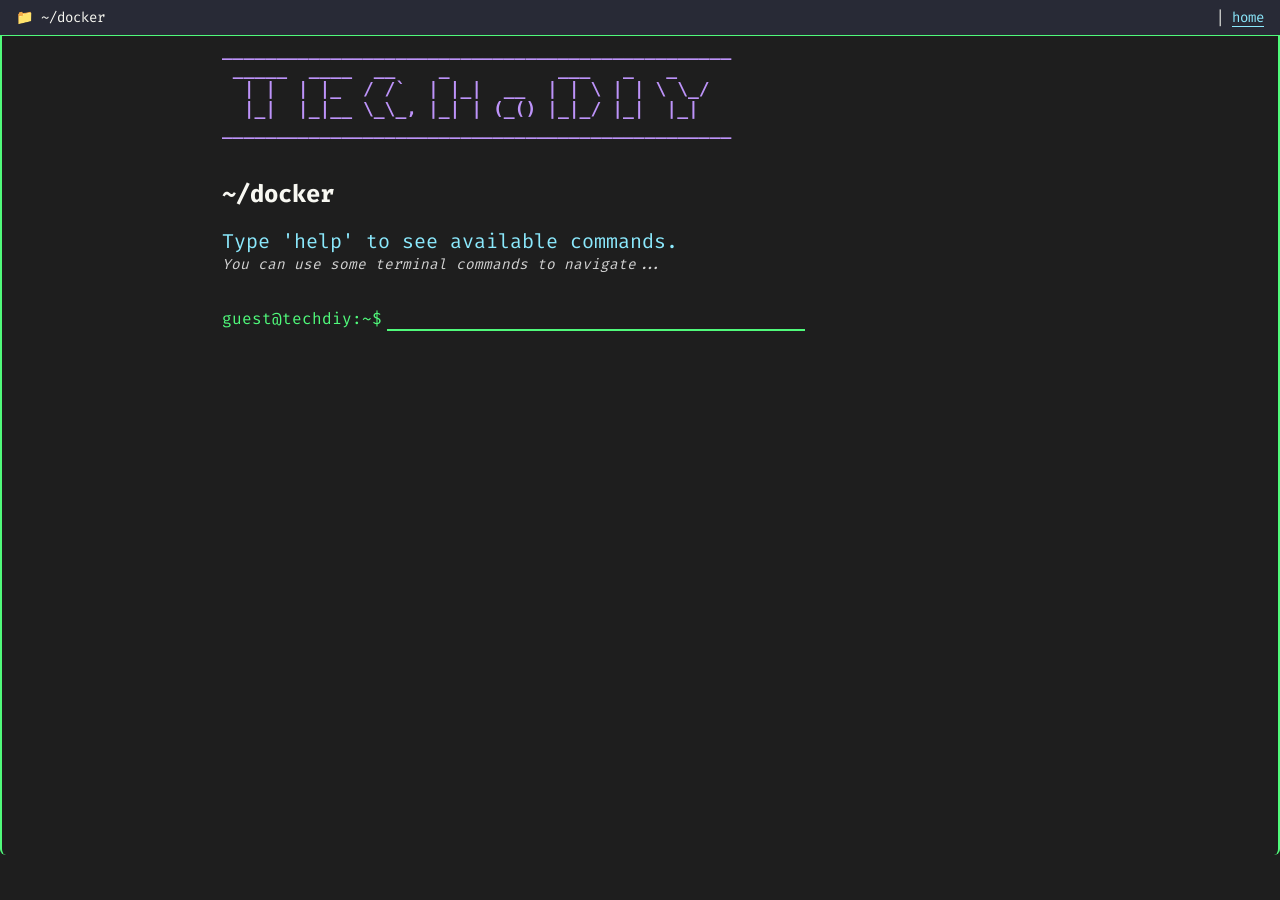
<file: docker.html>
<!DOCTYPE html>
<html lang="en">
<head>
<meta charset="UTF-8">
<meta name="viewport" content="width=device-width, initial-scale=1">

<title>~/docker</title>

<meta name="description" content="Explore practical Docker projects, container configurations and custom Docker images, including Firefox and Tor Browser setups on Debian and Alpine Linux.">
<link rel="canonical" href="https://techdiy.xyz/docker.html">
<meta name="robots" content="index, follow">

<link rel="icon" type="image/png" sizes="32x32" href="layout/imgs/techDIY-favicon2-32x32.png">
<link href="https://fonts.googleapis.com/css2?family=Fira+Code&display=swap" rel="stylesheet">
<link rel="stylesheet" href="layout/style.css">
</head>
<body>
		
<div id="orientation-bar">
	<span class="project-label">📁 ~/docker</span>
	<span class="nav-hint">| <a href="home.html">home</a></span>
</div>

<h1 class="visually-hidden">Docker Projects and Container Configurations</h1>

<div id="terminal">
	<div id="banner-container">
		
		<pre id="banner">
_______________________________________________
 _____  ____  __    _          ___   _   _     
  | |  | |_  / /`  | |_|  __  | | \ | | \ \_/  
  |_|  |_|__ \_\_, |_| | (_() |_|_/ |_|  |_|   
_______________________________________________
		</pre>
      
<h2>~/docker</h2>

<span class="ansi-cyan">Type 'help' to see available commands.</span><br>
<span class="hint">You can use some terminal commands to navigate...</span>

    </div><!-- /#banner-container -->

    <div id="output"></div>

    <div class="input-line">
      <span class="prompt">guest@techdiy:~$</span>
      <input type="text" id="input" autofocus autocomplete="off" autocorrect="off" autocapitalize="off" spellcheck="false">
    </div>
    
</div><!-- /#terminal -->

<script src="layout/script.js"></script>
</body>
</html>
</file>
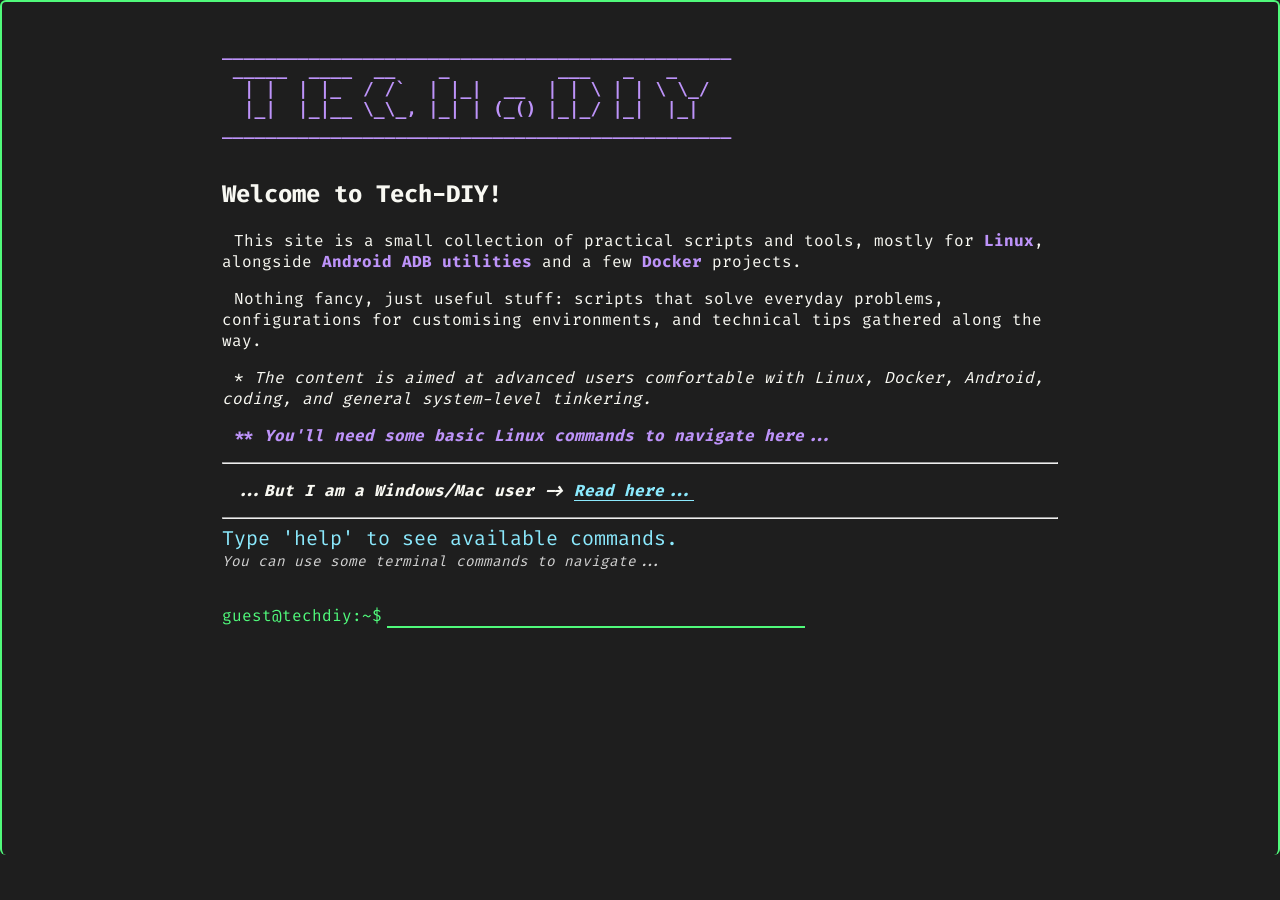
<file: home.html>
<!DOCTYPE html>
<html lang="en">
<head>
<meta charset="UTF-8">
<meta name="viewport" content="width=device-width, initial-scale=1">


<title>TechDIY – Linux Scripts, Android ADB Tools & Docker Projects</title>

<meta name="description" content="Practical scripts, Linux tools, Android ADB utilities, Docker projects, configurations and technical tips for advanced users and system enthusiasts.">
<link rel="canonical" href="https://techdiy.xyz/home.html">
<meta name="robots" content="index, follow">

<link rel="icon" type="image/png" sizes="32x32" href="layout/imgs/techDIY-favicon2-32x32.png">
<link href="https://fonts.googleapis.com/css2?family=Fira+Code&display=swap" rel="stylesheet">
<link rel="stylesheet" href="/layout/style.css">
</head>
<body>
	
<h1 class="visually-hidden">TechDIY – Linux Scripts, Android ADB Tools and Docker Projects</h1>
  
<div id="terminal">
	<div id="banner-container">
		
		<pre id="banner">
_______________________________________________
 _____  ____  __    _          ___   _   _     
  | |  | |_  / /`  | |_|  __  | | \ | | \ \_/  
  |_|  |_|__ \_\_, |_| | (_() |_|_/ |_|  |_|   
_______________________________________________
		</pre>
		
<h2>Welcome to Tech-DIY!</h2>

<div class="intro">
	
	<p>This site is a small collection of practical scripts and tools, mostly for <strong>Linux</strong>, alongside <strong>Android ADB utilities</strong> and a few <strong>Docker</strong> projects.</p>

	<p>Nothing fancy, just useful stuff: scripts that solve everyday problems, configurations for customising environments, and technical tips gathered along the way.</p>
		
	<p>* <i>The content is aimed at advanced users comfortable with Linux, Docker, Android, coding, and general system-level tinkering.</i></p>
		
	<p><strong>** <i>You'll need some basic Linux commands to navigate here...</i></strong></p>
	
<hr>
		
	<p><b><i>...But I am a Windows/Mac user -> <a href="windows-or-mac-users.html">Read here...</a></i></b></p>
	
</div>

<hr>

<span class="ansi-cyan">Type 'help' to see available commands.</span><br>
<span class="hint">You can use some terminal commands to navigate...</span>

    </div><!-- /#banner-container -->
           
    <div id="output"></div>

    <div class="input-line">
      <span class="prompt">guest@techdiy:~$</span>
      <input type="text" id="input" autofocus autocomplete="off" autocorrect="off" autocapitalize="off" spellcheck="false">
    </div>
   
</div><!-- /#terminal -->

<script src="layout/script.js"></script>
</body>
</html>
</file>
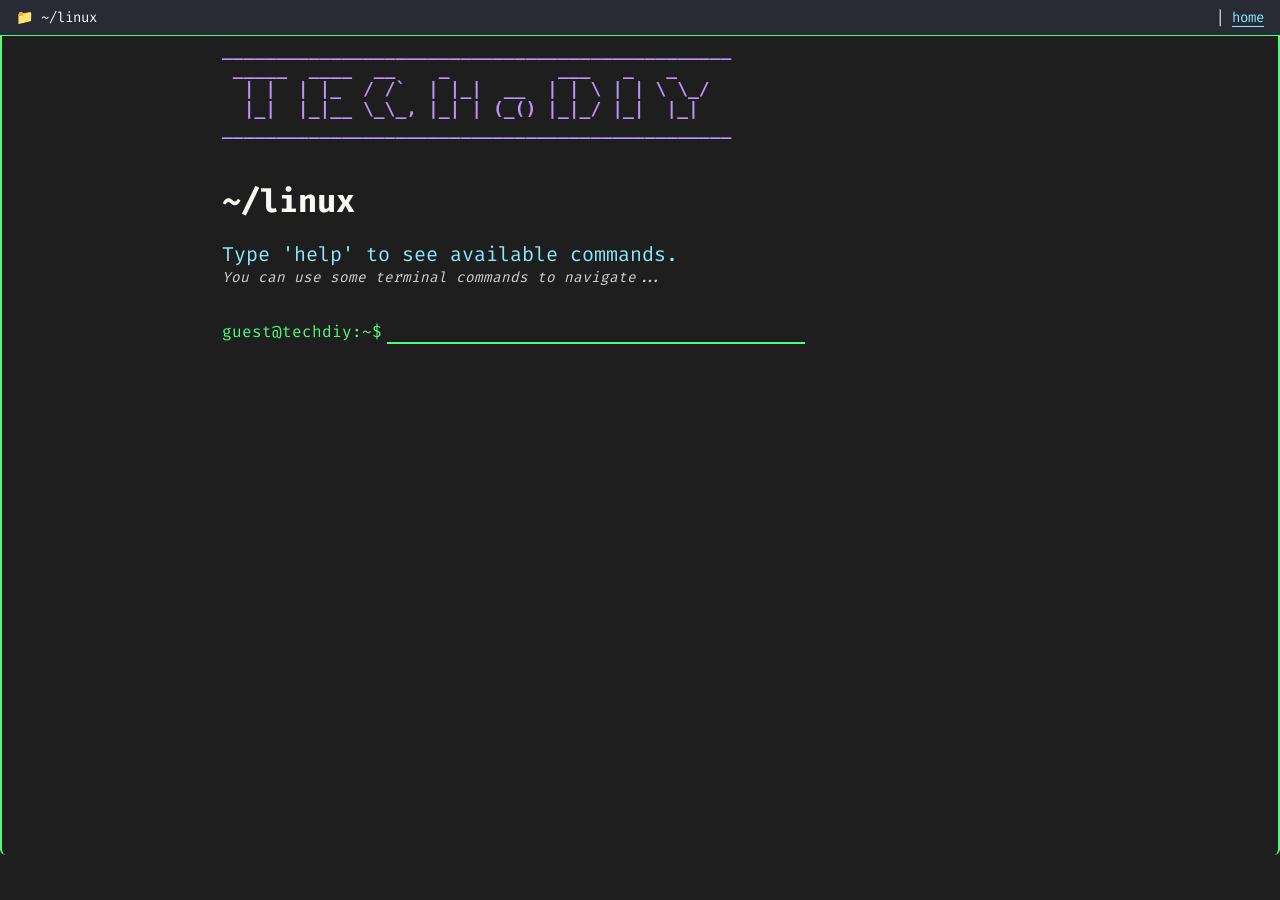
<file: linux.html>
<!DOCTYPE html>
<html lang="en">
<head>
<meta charset="UTF-8">
<meta name="viewport" content="width=device-width, initial-scale=1">

<title>~/linux</title>

<meta name="description" content="Explore practical Linux scripts, command-line tools, system configurations and useful tips for Linux users from TechDIY.">
<link rel="canonical" href="https://techdiy.xyz/linux.html">
<meta name="robots" content="index, follow">

<link rel="icon" type="image/png" sizes="32x32" href="layout/imgs/techDIY-favicon2-32x32.png">
<link href="https://fonts.googleapis.com/css2?family=Fira+Code&display=swap" rel="stylesheet">
<link rel="stylesheet" href="layout/style.css">
</head>
<body>
	
<div id="orientation-bar">
	<span class="project-label">📁 ~/linux</span>
	<span class="nav-hint">| <a href="home.html">home</a></span>
</div>

<h1 class="visually-hidden">Linux Scripts, Command-Line Tools and System Configurations</h1>
	
<div id="terminal">
	<div id="banner-container">
		
		<pre id="banner">
_______________________________________________
 _____  ____  __    _          ___   _   _     
  | |  | |_  / /`  | |_|  __  | | \ | | \ \_/  
  |_|  |_|__ \_\_, |_| | (_() |_|_/ |_|  |_|   
_______________________________________________
		</pre>
      
<h1>~/linux</h1>

<span class="ansi-cyan">Type 'help' to see available commands.</span><br>
<span class="hint">You can use some terminal commands to navigate...</span>

    </div><!-- /#banner-container -->

    <div id="output"></div>

    <div class="input-line">
      <span class="prompt">guest@techdiy:~$</span>
      <input type="text" id="input" autofocus autocomplete="off" autocorrect="off" autocapitalize="off" spellcheck="false">
    </div>
    
</div><!-- /#terminal -->

<script src="layout/script.js"></script>
</body>
</html>
</file>
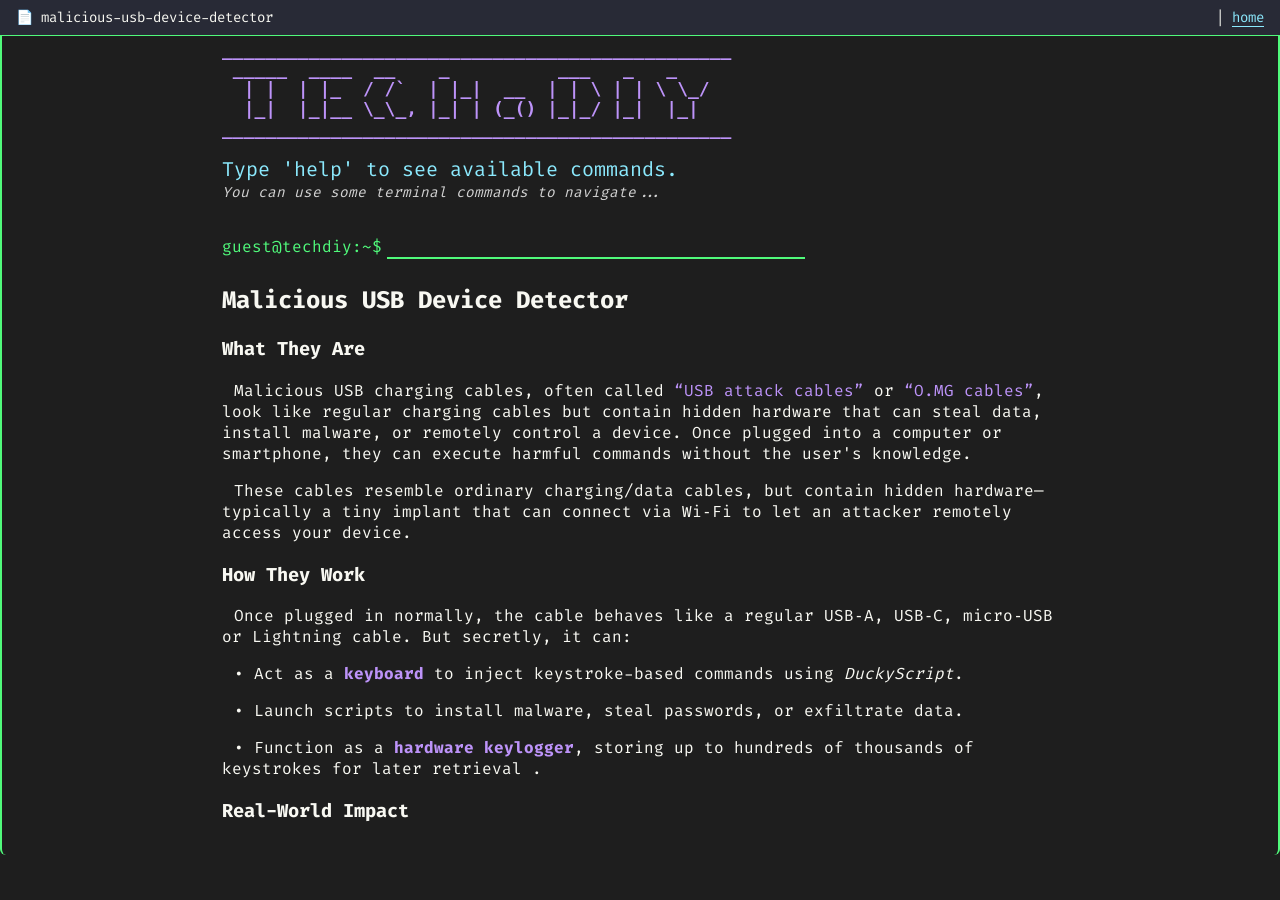
<file: malicious-usb-device-detector.html>
<!DOCTYPE html>
<html lang="en">
<head>
<meta charset="UTF-8">
<meta name="viewport" content="width=device-width, initial-scale=1">

<title>Malicious USB device detector</title>

<meta name="description" content="A Linux script to detect potentially malicious USB devices by identifying suspicious USB device characteristics and activity.">
<link rel="canonical" href="https://techdiy.xyz/malicious-usb-device-detector.html">
<meta name="robots" content="index, follow">

<link rel="icon" type="image/png" sizes="32x32" href="layout/imgs/techDIY-favicon2-32x32.png">
<link href="https://fonts.googleapis.com/css2?family=Fira+Code&display=swap" rel="stylesheet">
<link rel="stylesheet" href="layout/style.css">
</head>
<body>
	
<div id="orientation-bar">
	<span class="project-label">📄 malicious-usb-device-detector</span>
	<span class="nav-hint">| <a href="home.html">home</a></span>
</div>
	
<h1 class="visually-hidden">Malicious USB Device Detector for Linux</h1>
	
  <div id="terminal">
    <div id="banner-container">
      <pre id="banner">
_______________________________________________
 _____  ____  __    _          ___   _   _     
  | |  | |_  / /`  | |_|  __  | | \ | | \ \_/  
  |_|  |_|__ \_\_, |_| | (_() |_|_/ |_|  |_|   
_______________________________________________
		</pre>
		
<span class="ansi-cyan">Type 'help' to see available commands.</span><br>
<span class="hint">You can use some terminal commands to navigate...</span>

    </div><!-- /#banner-container -->
    
    <div id="output"></div>

    <div class="input-line">
      <span class="prompt">guest@techdiy:~$</span>
      <input type="text" id="input" autofocus autocomplete="off" autocorrect="off" autocapitalize="off" spellcheck="false">
    </div>

<!-- Main static content for files/pages -->

<div class="file-content">
	<h2>Malicious USB Device Detector</h2>
	
	<h3>What They Are</h3>

	<p>Malicious USB charging cables, often called <q>USB attack cables</q> or <q>O.MG cables</q>, look like regular charging cables but contain hidden hardware that can steal data, install malware, or remotely control a device. Once plugged into a computer or smartphone, they can execute harmful commands without the user's knowledge.</p>

	<p>These cables resemble ordinary charging/data cables, but contain hidden hardware—typically a tiny implant that can connect via Wi‑Fi to let an attacker remotely access your device.</p>
	
	<h3>How They Work</h3>
	
	<p>Once plugged in normally, the cable behaves like a regular USB‑A, USB‑C, micro‑USB or Lightning cable. But secretly, it can:</p>
	<p>&bull; Act as a <strong>keyboard</strong> to inject keystroke-based commands using <i>DuckyScript</i>.</p>
	<p>&bull; Launch scripts to install malware, steal passwords, or exfiltrate data.</p>
	<p>&bull; Function as a <strong>hardware keylogger</strong>, storing up to hundreds of thousands of keystrokes for later retrieval .</p>
	
	<h3>Real-World Impact</h3>	

	<p>&bull; These cables are marketed for <strong>red-teaming and penetration testing</strong>, but can also be used maliciously, posing serious threats to corporate or personal data security.</p>
	
	<p>&bull; Some variants offer advanced features like <strong>geo‑fencing</strong>, <strong>self-destruct</strong>, and encrypted command/control connections.</p>
	
	<p>&bull; Malicious USB charging cables act like <strong>BadUSB flash drives</strong>, they can emulate a keyboard or mouse to execute harmful commands, but are even more dangerous because they look like regular charging cables. Unlike suspicious-looking USB sticks, these cables blend in with everyday tech, making them much less likely to raise alarms or be noticed during security checks.</p>
	
	<h3>How to Stay Safe</h3>
	
	<p><strong>Never use</strong> cables found unattended or offered by strangers <i>(e.g. charging stations, shared cords, freebies)</i>.</p>
	
	<p><strong>Only use cables from trusted manufacturers</strong>, ideally original-brand accessories</p>
	
	<p><strong>Train staff and users</strong> to avoid <q>cable baiting</q> where attackers leave malicious cables deliberately for unsuspecting users.</p>
	
	<p>Security protocols in professional environments should <strong>limit USB usage and regularly inspect any new cables</strong> entering the premises.</p>
	
	<h3>Here's some basic script for detection: <i>(Linux command line only)</i></h3>
	
	<fieldset  class="file-block">
		<legend>bad-usb-checker.sh:</legend>
		<button class="copy-btn">Copy</button>
	<pre  class="code-content">
#!/bin/bash

####################################################
# Script detects USB malicious behaviour  
# ..(especially HID injection or rogue USB devices) 
# ..while you plug in the USB cable
####################################################

echo "🔍 USB Safety Check Starting..."
TMPDIR=$(mktemp -d -t usbmon-XXXX)
trap "rm -rf $TMPDIR" EXIT

# Take snapshots before
echo "[*] Capturing initial state..."
lsusb > "$TMPDIR/lsusb_before"
ls /dev/input/ > "$TMPDIR/input_before"
ls /dev/ | grep tty > "$TMPDIR/tty_before"
lsblk > "$TMPDIR/lsblk_before"

# Check if libinput exists
HAS_LIBINPUT=false
if command -v libinput &> /dev/null; then
    HAS_LIBINPUT=true
    echo "[*] libinput detected, monitoring for HID injection..."
    sudo libinput debug-events > "$TMPDIR/libinput.log" &
    LIBINPUT_PID=$!
else
    echo "[!] libinput not found, skipping HID monitoring"
    echo "[!] You can install 'libinput-tools' for HID injection monitoring!"
fi

# Monitor dmesg in background
sudo dmesg --follow > "$TMPDIR/dmesg.log" &
DMESG_PID=$!

echo ""
echo "➡️  Please plug in the USB cable now. Waiting 30 seconds..."
sleep 30

# Stop background processes
kill $DMESG_PID &> /dev/null
[ "$HAS_LIBINPUT" = true ] && kill $LIBINPUT_PID &> /dev/null

# Take snapshots after
echo "[*] Capturing post-insertion state..."
lsusb > "$TMPDIR/lsusb_after"
ls /dev/input/ > "$TMPDIR/input_after"
ls /dev/ | grep tty > "$TMPDIR/tty_after"
lsblk > "$TMPDIR/lsblk_after"

# Compare and display only differences
echo ""
echo "🧪 Changes Detected:"
echo "--------------------"

function compare_and_report() {
    LABEL=$1
    FILE1=$2
    FILE2=$3
    DIFF=$(diff "$FILE1" "$FILE2")
    if [ -n "$DIFF" ]; then
        echo "🔸 $LABEL changed:"
        echo "$DIFF" | sed 's/^/> /'
        echo ""
    else
        echo "✅ $LABEL: No changes"
    fi
}

compare_and_report "USB Devices (lsusb)" "$TMPDIR/lsusb_before" "$TMPDIR/lsusb_after"
compare_and_report "/dev/input devices" "$TMPDIR/input_before" "$TMPDIR/input_after"
compare_and_report "/dev/tty* devices" "$TMPDIR/tty_before" "$TMPDIR/tty_after"
compare_and_report "Block Devices (lsblk)" "$TMPDIR/lsblk_before" "$TMPDIR/lsblk_after"

if [ "$HAS_LIBINPUT" = true ]; then
    echo "🔍 Keystroke/Motion Activity (from libinput):"
    if grep -q . "$TMPDIR/libinput.log"; then
        grep -E 'key|button|motion' "$TMPDIR/libinput.log" | sed 's/^/> /'
    else
        echo "✅ No input activity detected."
    fi
    echo ""
fi

echo "🛡️  Done. No persistent changes made to your system."

	</pre>
	</fieldset>
	

	
	<p>👣 Make the file executable:</p>
	<code>chmod +x bad-usb-checker.sh</code>
	
	<p>👣 Run the script <strong>before</strong> connecting the USB interface. The script will tell you when it's ready to connect it...</p>
	
	<hr>
	
	<h3>💡 Notes:</h3>
	
	<p>This script is <strong>experimental</strong> and should not be considered as the complete solution for detecting or protecting against these devices. It may be extended in the future to improve its effectiveness.</p>
	
	<h3 class="warning">⚠️ Disclaimer:</h3>
	<p class="warning">This script is provided as-is, without any warranties or guarantees of any kind. Use of this at your own risk.</p>
	
<!--
	<p>🦊 Gitlab: <a href="#" target="_blank" rel="noopener noreferrer">See on Gitlab↗️</a></p>
-->
		
</div><!-- /.file-content -->
    
    <button id="scrollTopBtn">Top &#x2B06;</button>
	
  </div><!-- /#terminal -->

<script src="layout/script.js"></script> 
<script src="layout/scroller.js"></script> 
<script src="layout/codeBlockCopier.js"></script>

</body>
</html>
</file>
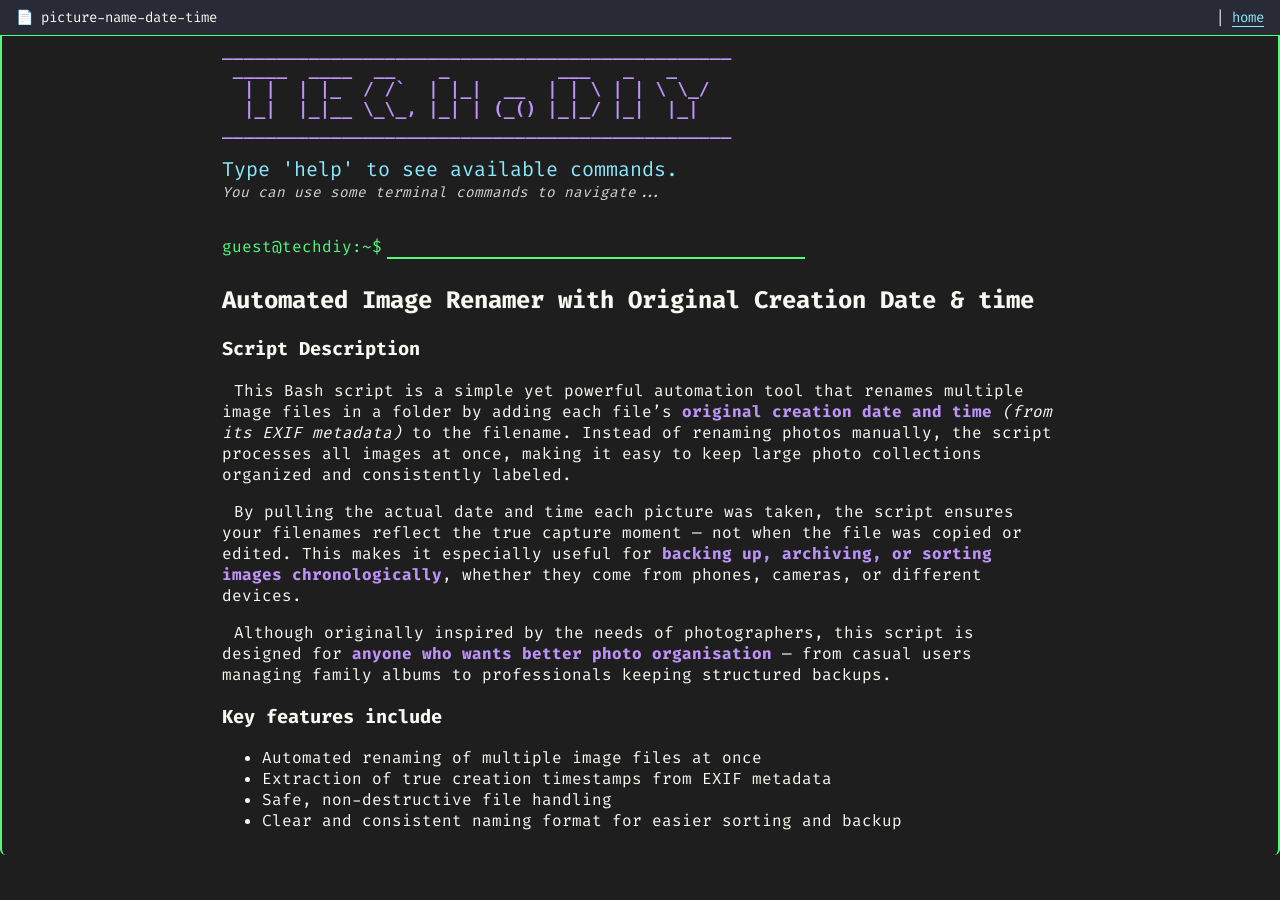
<file: picture-name-date-time.html>
<!DOCTYPE html>
<html lang="en">
<head>
<meta charset="UTF-8">
<meta name="viewport" content="width=device-width, initial-scale=1">

<title>Corrupted files finder</title>

<meta name="description" content="Organise and rename pictures using their date and time information with a practical Linux script.">
<link rel="canonical" href="https://techdiy.xyz/picture-name-date-time.html">
<meta name="robots" content="index, follow">

<link rel="icon" type="image/png" sizes="32x32" href="layout/imgs/techDIY-favicon2-32x32.png">
<link href="https://fonts.googleapis.com/css2?family=Fira+Code&display=swap" rel="stylesheet">
<link rel="stylesheet" href="layout/style.css">
</head>
<body>
	
<div id="orientation-bar">
	<span class="project-label">📄 picture-name-date-time</span>
	<span class="nav-hint">| <a href="home.html">home</a></span>
</div>
	
<h1 class="visually-hidden">Rename Pictures Using Date and Time on Linux</h1>
	
  <div id="terminal">
    <div id="banner-container">
      <pre id="banner">
_______________________________________________
 _____  ____  __    _          ___   _   _     
  | |  | |_  / /`  | |_|  __  | | \ | | \ \_/  
  |_|  |_|__ \_\_, |_| | (_() |_|_/ |_|  |_|   
_______________________________________________
		</pre>
		
<span class="ansi-cyan">Type 'help' to see available commands.</span><br>
<span class="hint">You can use some terminal commands to navigate...</span>

    </div><!-- /#banner-container -->
    
    <div id="output"></div>

    <div class="input-line">
      <span class="prompt">guest@techdiy:~$</span>
      <input type="text" id="input" autofocus autocomplete="off" autocorrect="off" autocapitalize="off" spellcheck="false">
    </div>

<!-- Main static content for files/pages -->

<div class="file-content">
	<h2>Automated Image Renamer with Original Creation Date & time</h2>
	
	<h3>Script Description</h3>

	<p>This Bash script is a simple yet powerful automation tool that renames multiple image files in a folder by adding each file’s <strong>original creation date and time</strong> <i>(from its EXIF metadata)</i> to the filename. Instead of renaming photos manually, the script processes all images at once, making it easy to keep large photo collections organized and consistently labeled.</p>

	<p>By pulling the actual date and time each picture was taken, the script ensures your filenames reflect the true capture moment — not when the file was copied or edited. This makes it especially useful for <strong>backing up, archiving, or sorting images chronologically</strong>, whether they come from phones, cameras, or different devices.</p>
	
	<p>Although originally inspired by the needs of photographers, this script is designed for <strong>anyone who wants better photo organisation</strong> — from casual users managing family albums to professionals keeping structured backups.</p>
	
	
	<h3>Key features include</h3>
		
	<ul>
		<li>Automated renaming of multiple image files at once</li>
		<li>Extraction of true creation timestamps from EXIF metadata</li>
		<li>Safe, non-destructive file handling</li>
		<li>Clear and consistent naming format for easier sorting and backup</li>
	</ul>
	
	<p>In short, this script saves time, removes the hassle of manual renaming, and helps you maintain a tidy, well-organized image library — automatically.</p>

	<h3>Requirements</h3>
	
	<p>need to install <q>exiftool</q> - find how to install it on your distro.</p>
	
	<h3>Here's the script</h3>
	
	<fieldset  class="file-block">
		<legend>picture-name-date-time.sh:</legend>
		<button class="copy-btn">Copy</button>
	<pre  class="code-content">
#!/bin/bash

# Script extracts the original creation date/time from images..
# ..and appends to the file name. (adapt it to your needs)
# (Add your pictures' extension if not listed on the very first line of the code)
# Use it on multiple files in the folder at once.
# Requires `exiftool` (install with: sudo apt install perl-image-exiftool)
# For farther manipulation you can use next apps to achieve the final result:
# 1. `fdupes` (CLI) - to find and delete duplicated files before use this script
# 2. `GPRename` (GUI) - powerful tool w/ lot of options to rename multiple files
# NOTE: If you have error: "No DateTimeOriginal found.." - comment the line 19 and
# ..un-comment the next line below (20)!

for img in *.jpg *.jpeg *.png; do
    # Skip if no matching files
    [ -e "$img" ] || continue

    # Extract the original date/time (from EXIF)
    datetime=$(exiftool -d "%Y%m%d%H%M%S" -DateTimeOriginal -s3 "$img")
	#datetime=$(exiftool -d "%Y%m%d%H%M%S" -MediaCreateDate -s3 "$img")

    if [ -n "$datetime" ]; then
        # Get base name without extension
        base="${img%.*}"
        ext="${img##*.}"

        # Construct new filename
        newname="${base}_${datetime}.${ext}"

        # Rename file (avoid overwriting existing files)
        if [ -e "$newname" ]; then
            echo "Skipping $img → $newname already exists"
        else
            mv "$img" "$newname"
            echo "Renamed: $img → $newname"
        fi
    else
        echo "No DateTimeOriginal found for $img, skipping..."
    fi
done

	</pre>
	</fieldset>
	
	<p>👣 Make the file executable:</p>
	<code>chmod +x picture-name-date-time.sh</code>
	
	<p>👣 Copy it into the images' folder in case</p>
	<p>👣 Run the script...</p>
	<code>./picture-name-date-time.sh</code>
	
	<hr>
	
	<h3>💡 Important Notes:</h3>
	
	<p>Before using this script, make sure to <strong>back up your original image files</strong>. While the script is designed to rename files safely, unexpected issues (like interrupted processes or incorrect metadata) could still lead to unwanted results. Having a backup ensures your photos remain safe no matter what happens.</p>
	
	<h3 class="warning">⚠️ Disclaimer:</h3>
	<p class="warning">This script is provided “as is”, without any warranty of any kind, either expressed or implied. The author assumes no responsibility for data loss, damage, or any other issues that may arise from using or modifying this script. Use it at your own discretion and risk.</p>
	
<!--
	<p>🦊 Gitlab: <a href="#" target="_blank" rel="noopener noreferrer">See on Gitlab↗️</a></p>
-->
		
</div><!-- /.file-content -->
    
    <button id="scrollTopBtn">Top &#x2B06;</button>
	
  </div><!-- /#terminal -->

<script src="layout/script.js"></script> 
<script src="layout/scroller.js"></script> 
<script src="layout/codeBlockCopier.js"></script>

</body>
</html>
</file>
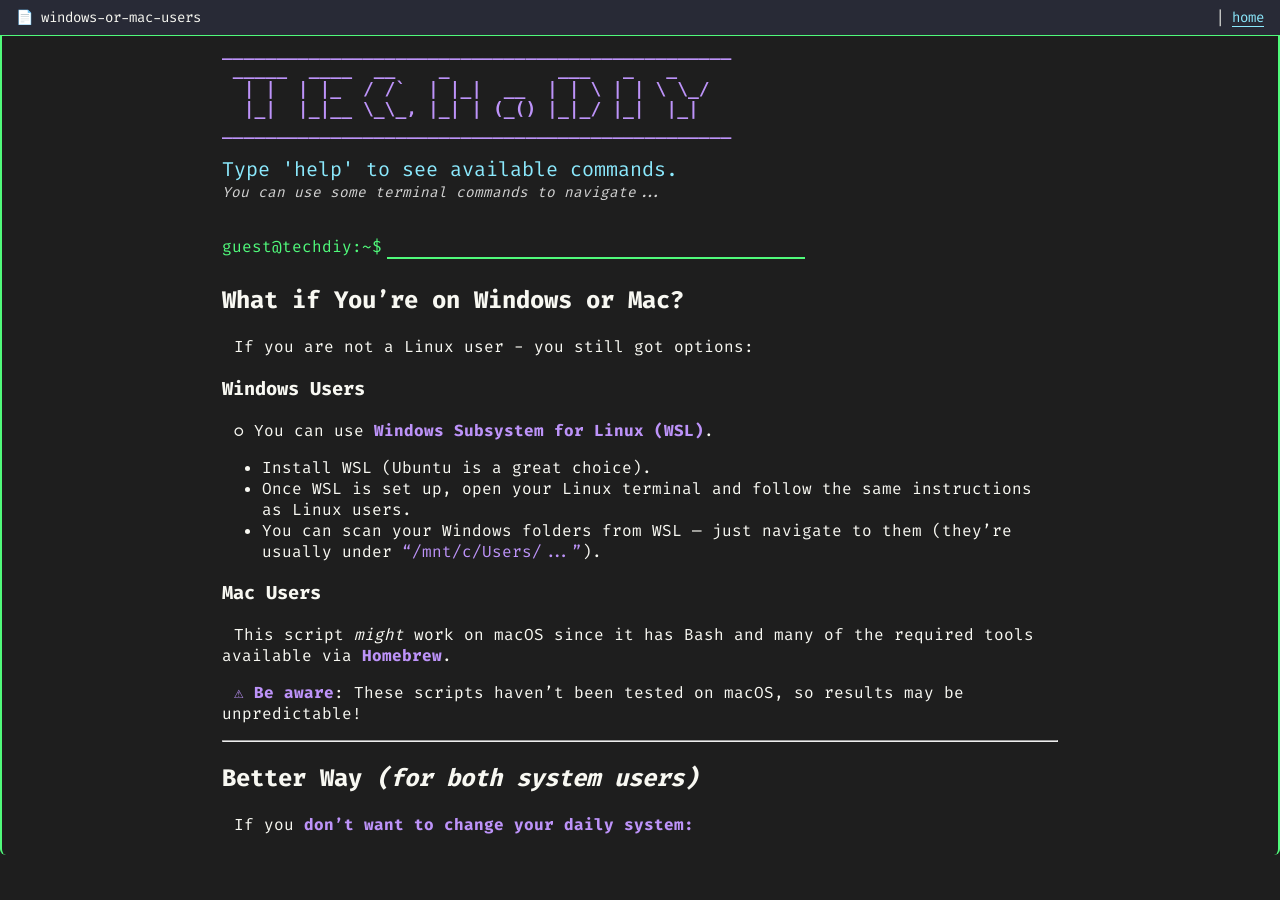
<file: windows-or-mac-users.html>
<!DOCTYPE html>
<html lang="en">
<head>
<meta charset="UTF-8">
<meta name="viewport" content="width=device-width, initial-scale=1">
<title>For Windows or Mac Users</title>
<link rel="icon" type="image/png" sizes="32x32" href="layout/imgs/techDIY-favicon2-32x32.png">
<link href="https://fonts.googleapis.com/css2?family=Fira+Code&display=swap" rel="stylesheet">
<link rel="stylesheet" href="layout/style.css">
</head>
<body>
	
<div id="orientation-bar">
	<span class="project-label">📄 windows-or-mac-users</span>
	<span class="nav-hint">| <a href="home.html">home</a></span>
</div>
		
  <div id="terminal">
    <div id="banner-container">
      <pre id="banner">
_______________________________________________
 _____  ____  __    _          ___   _   _     
  | |  | |_  / /`  | |_|  __  | | \ | | \ \_/  
  |_|  |_|__ \_\_, |_| | (_() |_|_/ |_|  |_|   
_______________________________________________
		</pre>
		
<span class="ansi-cyan">Type 'help' to see available commands.</span><br>
<span class="hint">You can use some terminal commands to navigate...</span>

    </div><!-- /#banner-container -->
    
    <div id="output"></div>

    <div class="input-line">
      <span class="prompt">guest@techdiy:~$</span>
      <input type="text" id="input" autofocus autocomplete="off" autocorrect="off" autocapitalize="off" spellcheck="false">
    </div>

<!-- Main static content for files/pages -->

<div class="file-content">
	
	<h2>What if You’re on Windows or Mac?</h2>	
	
	<p>If you are not a Linux user - you still got options:</p>	
	
	<h3>Windows Users</h3>	
	
	<p>&cir; You can use <strong>Windows Subsystem for Linux (WSL)</strong>.</p>
		
		<ul>
			<li>Install WSL (Ubuntu is a great choice).</li>
			<li>Once WSL is set up, open your Linux terminal and follow the same instructions as Linux users.</li>
			<li>You can scan your Windows folders from WSL — just navigate to them (they’re usually under <q>/mnt/c/Users/...</q>).</li>
		</ul>
	
	<h3>Mac Users</h3>
	
	<p>This script <i>might</i> work on macOS since it has Bash and many of the required tools available via <strong>Homebrew</strong>.</p>
	
	<p><strong>⚠️ Be aware</strong>: These scripts haven’t been tested on macOS, so results may be unpredictable!</p>
	
<hr>
	
	<h2>Better Way <i>(for both system users)</i></h2>
	
	<p>If you <strong>don’t want to change your daily system:</strong></p>
	
	<ul>
		<li>You can boot into a <strong>Linux Live USB</strong> — no installation required, no changes to your existing OS.</li>
		<li>Just run the script from the live session to check your files.</li>
		<li>This gives you the benefits of Linux without switching full-time.</li>
	</ul>
	
<hr>

	<h2>The best way!</h2>
	
	<p>Consider making the switch to Linux for your workflow — a powerful, flexible, and reliable operating system widely regarded as superior for tasks like scripting, file management, and media handling.</p>
	
	<p>Unlike proprietary systems, Linux is completely <strong>free to use</strong>, with no <strong>costly licenses</strong> or <strong>restrictions</strong>. It offers versatility, strong community support, and full control over your computing environment, empowering you to customise your system <strong>exactly how you want!</strong></p>
	
	<p>Don’t let big tech companies or corporations <strong>limit</strong> your freedom or <strong>dictate</strong> how you use your computer. </p>
	
	<p>With Linux, you reclaim control over your operating system and your data — <strong>no lock-ins</strong>, no <strong>forced updates</strong>, no <strong>hidden tracking</strong>.</p>
	
	<h3 style="color:#8be9fd;"><i>Your Computer - your Rules!<i></h3>
	
	<p>Switching to Linux can simplify your setup, enhance security, and open up endless possibilities for automation and customization that other platforms just can’t match.</p>
	
	<p>&nbsp;</p>
	
<hr>	

	 <p><strong>💡Notes:</strong></p>
	 <p><sup><strong>*</strong></sup> This web site won’t cover Windows or macOS setups, at least this is not the plan.</p>
	 <p><strong><sup>**</sup></strong> I was a Windows user for a long time, I've made my change and can't see me going back. You make yours.</p>	
		
</div><!-- /.file-content -->
    
    <button id="scrollTopBtn">Top &#x2B06;</button>
	
  </div><!-- /#terminal -->

<script src="layout/script.js"></script> 
<script src="layout/scroller.js"></script> 
<script src="layout/codeBlockCopier.js"></script>

</body>
</html>
</file>
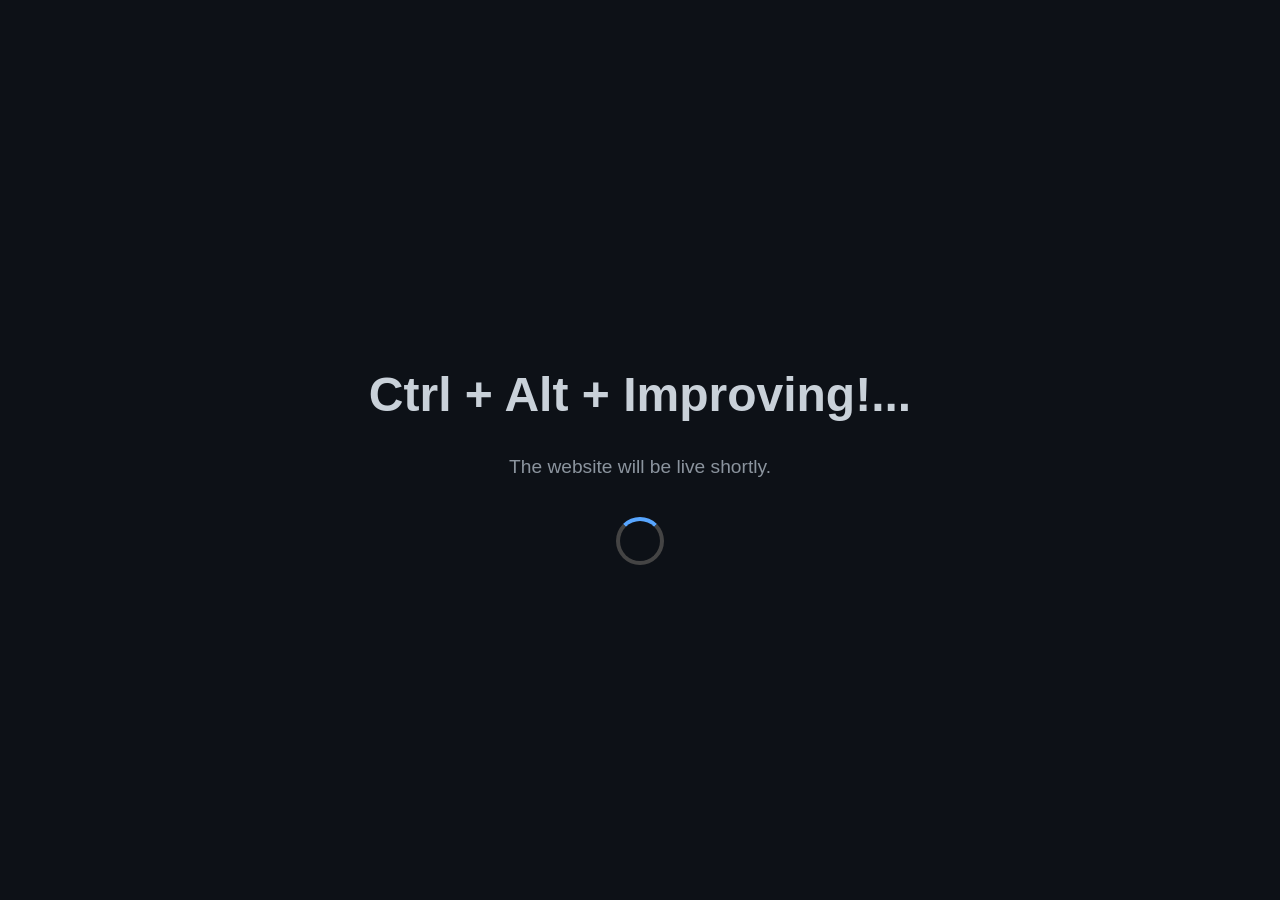
<file: xcs.html>
<!DOCTYPE html>
<html lang="en">
<head>
  <!-- To activate MAINTENANCE mode - play with meta tag in main page! -->
  <meta charset="UTF-8">
  <meta name="viewport" content="width=device-width, initial-scale=1">
  <title>Coming Soon</title>
  <style>
    body {
      margin: 0;
      padding: 0;
      background: #0d1117;
      color: #c9d1d9;
      font-family: Arial, sans-serif;
      display: flex;
      justify-content: center;
      align-items: center;
      height: 100vh;
      text-align: center;
      flex-direction: column;
    }
    h1 {
      font-size: 3em;
      margin-bottom: 0.3em;
    }
    p {
      font-size: 1.2em;
      color: #8b949e;
    }
    .spinner {
      margin-top: 20px;
      border: 4px solid #444;
      border-top: 4px solid #58a6ff;
      border-radius: 50%;
      width: 40px;
      height: 40px;
      animation: spin 1s linear infinite;
    }
    @keyframes spin {
      0% { transform: rotate(0deg); }
      100% { transform: rotate(360deg); }
    }
  </style>
</head>
<body>
  <h1>Ctrl + Alt + Improving!...</h1>
  <p>The website will be live shortly.</p>
  <div class="spinner"></div>
</body>
</html>
</file>
<file: layout/style.css>
:root {
	--fg: #f8f8f2;
	--bg: #1e1e1e; /* if you're using a dark background variable */
	--ansi-green: #50fa7b; /* Command line green */
	--ansi-cyan: #8be9fd; /* `Help` line cyan */
	--ansi-yellow: #f1fa8c; /* Projects list yelllow */
	--ansi-purple: #bd93f9; /* Banner purple */
	--ansi-blue: #326ec4; /* Folder structure blue */
	--light-grey: #d3d3d3; /* Hint element grey */
	--warning-amber: #f0ad4e; /* For waning text */
	--error: #ff5555; /* `Command not found:` red */
	
}

/* ANSI color classes */
.ansi-green { color: #50fa7b; }
.ansi-cyan { color: #8be9fd; }
.ansi-yellow { color: #f1fa8c; }
.ansi-purple { color: #bd93f9; }
.ansi-blue { color: #326EC4; }
.light-grey { color: #d3d3d3; }
.error { color: #ff5555; }
.warning { color: f0ad4e }
  
 /* Basic reset */
  
 * { box-sizing: border-box; }
  
 html, body { height: 100%; margin: 0; background-color: #1e1e1e; }

 body {
	margin: 0;
	color: var(--fg, #f8f8f2);
	font-family: 'Fira Code', monospace;
	font-size: 16px;
	height: 95vh;
	display: flex;
	justify-content: center;
	align-items: center;
	padding: 1rem;
	box-sizing: border-box;
	border: 2px solid #50fa7b; /* terminal green border near edges */
	border-radius: 6px; /* subtle rounding */
	position: relative;
	overflow: hidden;
	display: flex;
	justify-content: center;
	align-items: center;
	border-bottom: none;
 }

p { text-indent: 12px; }

strong { color:var(--ansi-purple, #bd93f9); font-weight: bold; }

a { color: #8be9fd; text-decoration: underline; text-underline-offset: 4px; }
a:hover { text-decoration: underline 3px; }

.warning { color: var(--warning-amber); }

#orientation-bar {
/*
	position: absolute;
*/
	position: fixed;
	top: 0;
	left: 0;
	width: 100%;
	background: #282a36;
	color: var(--fg, #f8f8f2);
	font-family: 'Fira Code', monospace;
	font-size: 14px;
	padding: 8px 16px;
	border-bottom: 1px solid var(--ansi-green, #50fa7b);
	display: flex;
	justify-content: space-between;
	align-items: center;
	z-index: 101;
}

#terminal {
	background-color: var(--bg, #1e1e1e);
	max-width: 900px;
	width: 100%;
	height: 90vh; /* Use a fixed height relative to viewport */
	overflow-y: auto;
	padding: 1rem 2rem;
	font-family: 'Fira Code', monospace;
	color: var(--fg, #f8f8f2);
/*
	box-sizing: border-box;
*/
	display: block;
}

#banner-container {	overflow-x: auto; padding-bottom: 1rem; }

#banner {
	white-space: pre;
	color: var(--ansi-purple, #bd93f9);
	font-weight: bold;
	font-size: clamp(10px, 3vw, 18px);
/*    font-size: clamp(12px, 3vw, 20px); */
	line-height: 1.1;
	margin: 0;
}

#banner-container .ansi-cyan { 
	font-size: clamp(12px, 3vw, 20px);
	line-height: 1.1;
}
  
.hint {
	font-style: italic;
	font-size: 0.9rem;
	color: var(--light-grey, #d3d3d3);
}

#output { 
/*
	min-height: 150px; 
*/
	margin-bottom: 1rem; 
}
  
/* Static file-content */

.file-content blockquote {
	margin: 1em 0;
	padding: 0.75em 1em;
	padding-left: 1.25em;
	border-left: 4px solid var(--light-grey, #d3d3d3);
	background-color: #282a36;
	color: var(--fg, #f8f8f2);
	font-style: italic;
}

.file-content q { color: var(--ansi-purple); }

.file-content fieldset, .file-content code {
	display: block;
	border: none;
	border-radius: 8px;
	padding: 1em;
	background-color: #282a36;
	font-family: monospace;
	font-size: 0.9rem;
	margin: 25px auto;
}

.file-content legend {
	background-color: #282a36;
	font-size: inherit;
	font-weight: bold;
	padding: 0 0.5em;
	border: 1px solid var(--light-grey, #d3d3d3);
	border-radius: 4px;
}

.file-content pre {
font-size: inherit;
	overflow-x: auto;
	word-break: break-word;
	white-space: pre-wrap;
	margin: 0;
}

.file-content .copy-btn {
	float: right; 
/*	margin-top: -2.2em; */
	background: #282a36;
	color: var(--ansi-cyan, #8be9fd);
	cursor: pointer;
	padding: 5px;
	border-radius: 4px;
}

/* Command output elements */

.ansi-yellow b { /* command `projects` folder names */
	font-weight: bold;
	color: var(--ansi-yellow, #f1fa8c);
}
  
.ansi-yellow i { /* command `projects` description */
	font-style: italic;
	color: var(--fg, #f8f8f2);
}
  
.help b { color: var(--ansi-cyan, #f8f8f2); }
	
.line { white-space: pre-wrap; }

.prompt { color: #50fa7b; margin-right: 0.5ch; }

.input-line { display: flex; align-items: center; margin-bottom: 25px; }

input {
	background-color: transparent !important;
	border: none;
	border-bottom: 2px solid var(--ansi-green, #50fa7b);
	outline: none;
	max-width: 50%;
	color: var(--fg, #f8f8f2);
	caret-color: #f8f8f2; /* makes sure it's visible */
	font-family: inherit;
	font-size: inherit;
	flex-grow: 1;
}

/* Remove input autofill background in Firefox and Chromium browsers */
	input:-webkit-autofill,
	input:-webkit-autofill:hover,
	input:-webkit-autofill:focus,
	input:-internal-autofill-selected {
		box-shadow: 0 0 0px 1000px transparent inset !important;
		-webkit-text-fill-color: var(--fg, #f8f8f2) !important;
		transition: background-color 9999s ease-in-out 0s;
}

/* Style the grey vertical scroll bar in Chromium browsers */

#terminal::-webkit-scrollbar { width: 8px;}
#terminal::-webkit-scrollbar-track { background: #1e1e1e;} /* same as terminal bg */
#terminal::-webkit-scrollbar-thumb {
	background-color: #444;      /* dark thumb */
	border-radius: 4px;
	border: 2px solid #1e1e1e;   /* creates spacing around thumb */
}
#terminal::-webkit-scrollbar-thumb:hover { background-color: #666;} /* slightly lighter on hover */


/* Cursor element is commented out on the pages*/

/*
.cursor {
	width: 10px;
	height: 1em;
	background: var(--fg, #f8f8f2);
	margin-left: 2px;
	animation: blink 1s steps(1) infinite;
}
@keyframes blink {
	0%, 100% { opacity: 1; }
	50% { opacity: 0; }
}
*/
 
 /* Scroll to top button */

#scrollTopBtn {
	display: none;  /* Hidden by default */
	position: fixed;
	bottom: 20px;
	right: 20px;
	z-index: 100;
	background-color: var(--ansi-green, #50fa7b);
	color: #1e1e1e;
	border: none;
	padding: 8px 14px;
	border-radius: 4px;
	font-size: 18px;
	cursor: pointer;
	opacity: 0.75;
	transition: opacity 0.3s ease;
}

#scrollTopBtn:hover { opacity: 1; } 

.visually-hidden {
    position: absolute;
    width: 1px;
    height: 1px;
    padding: 0;
    margin: -1px;
    overflow: hidden;
    clip: rect(0, 0, 0, 0);
    white-space: nowrap;
    border: 0;
}

  /* Responsive tweaks */
@media (max-width: 780px) {
	body { padding: 0.5rem; }
	#terminal { max-width: 100%; }
	#banner { font-size: clamp(10px, 5vw, 16px); }
	.ansi-cyan { font-size: clamp(10px, 5vw, 16px)!important; }
	h1 { font-size: 1.7em; }
	h2 { font-size: 1.2em; }
	h3 { font-size: 1.1em; }
}
  
@media (max-width: 680px) {
	body { height: 92vh; }
	#banner { font-size: clamp(10px, 5vw, 12px); }
	/*.prompt, #output { font-size: clamp(10px, 5vw, 12px); }*/
	.ansi-cyan: { font-size: clamp(10px, 5vw, 16px)!important; }
	h1 { font-size: 1.3em; }
}
  
@media (max-width: 540px) {
	#banner { font-size: clamp(8px, 5vw, 10px); }
	.file-content fieldset { font-size: 0.8rem!important; }
/*
	.prompt, #output { font-size: clamp(10px, 5vw, 12px); }
	.ansi-cyan { font-size: clamp(8px, 5vw, 12px)!important; }
	.hint { font-size: 0.7rem; }
*/
}

@media (max-width: 400px) {
/* Removes the top bar on the pages as it breaks on the small viewport */
	#orientation-bar { display: none!important; }
	#terminal { margin-top: 15px!important; }
}

@media (max-width: 380px) {
	#banner { font-size: clamp(7px, 4vw, 8px); }
	h1 { font-size: 1em; }
/*
	.prompt, #output { font-size: clamp(8px, 4vw, 10px); }
	.ansi-cyan { font-size: clamp(8px, 5vw, 12px)!important; }
	.hint { font-size: 0.7rem; }
*/
}
</file>
